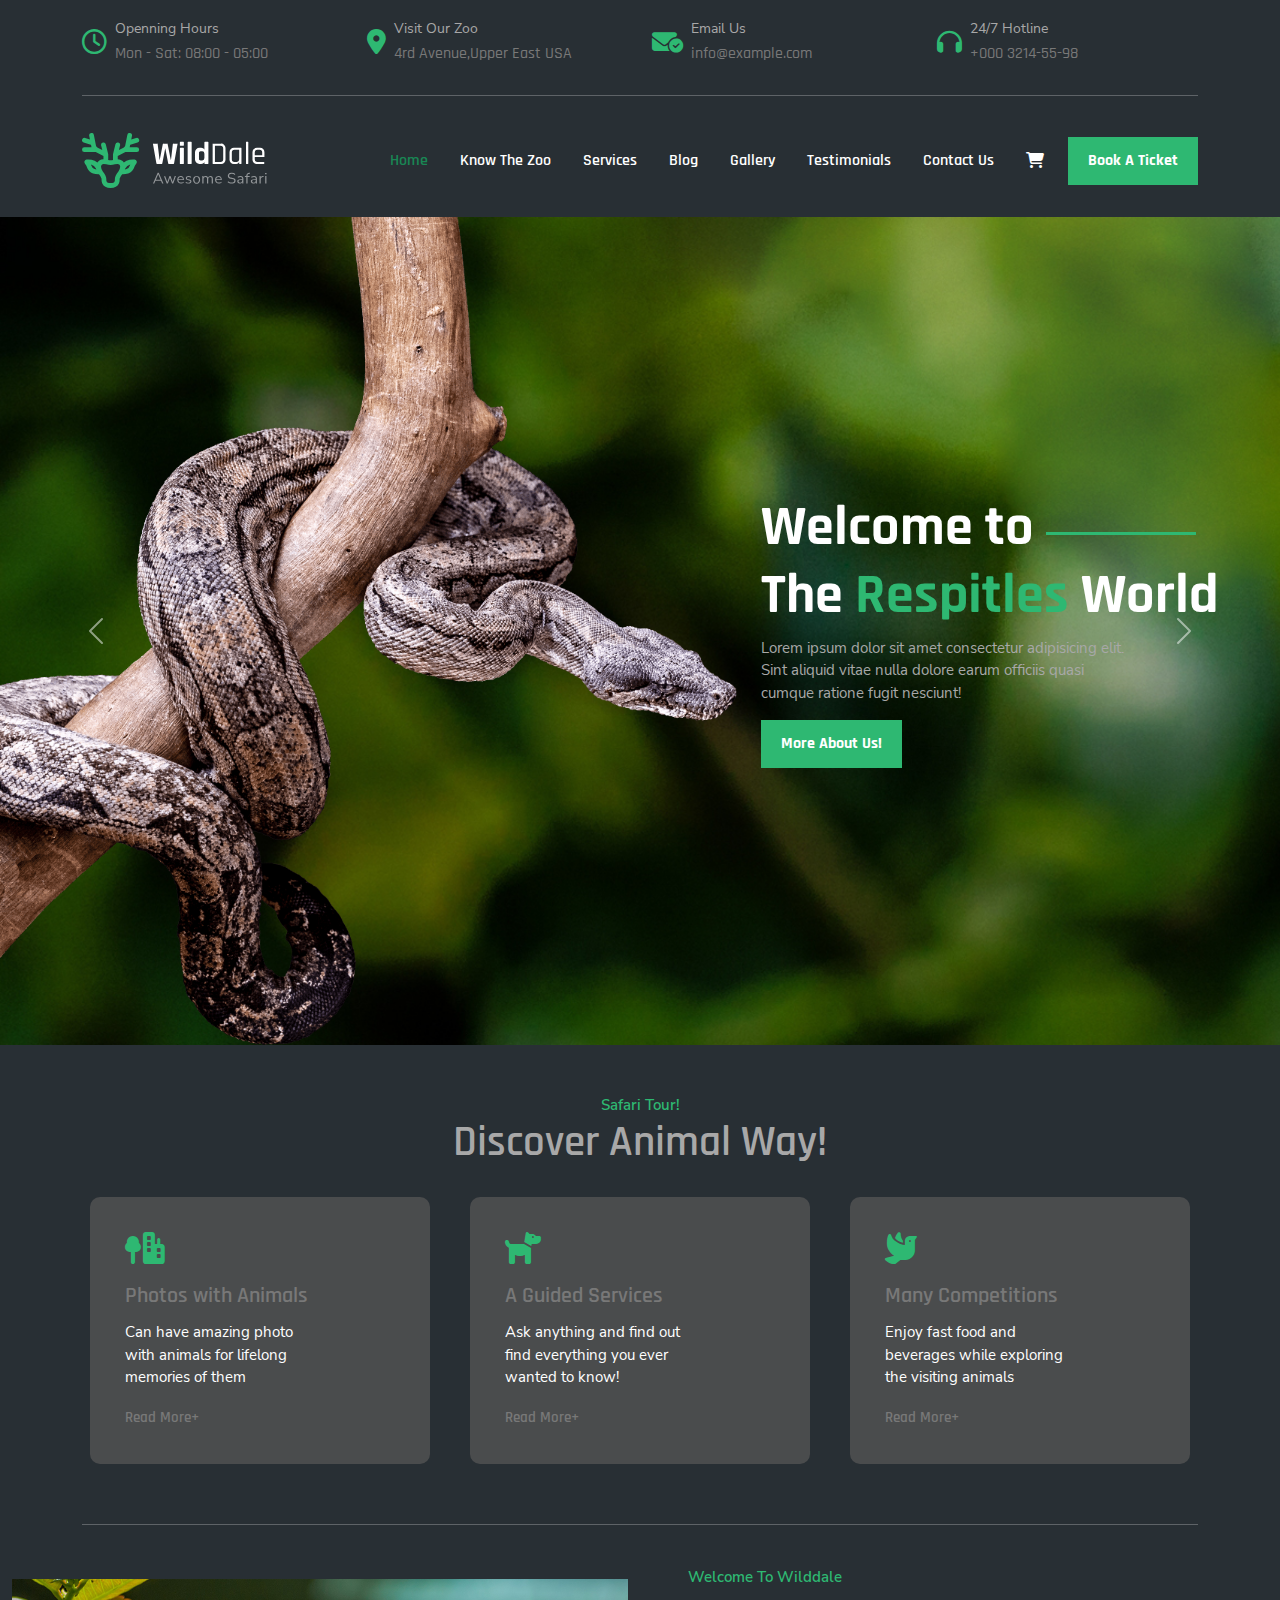
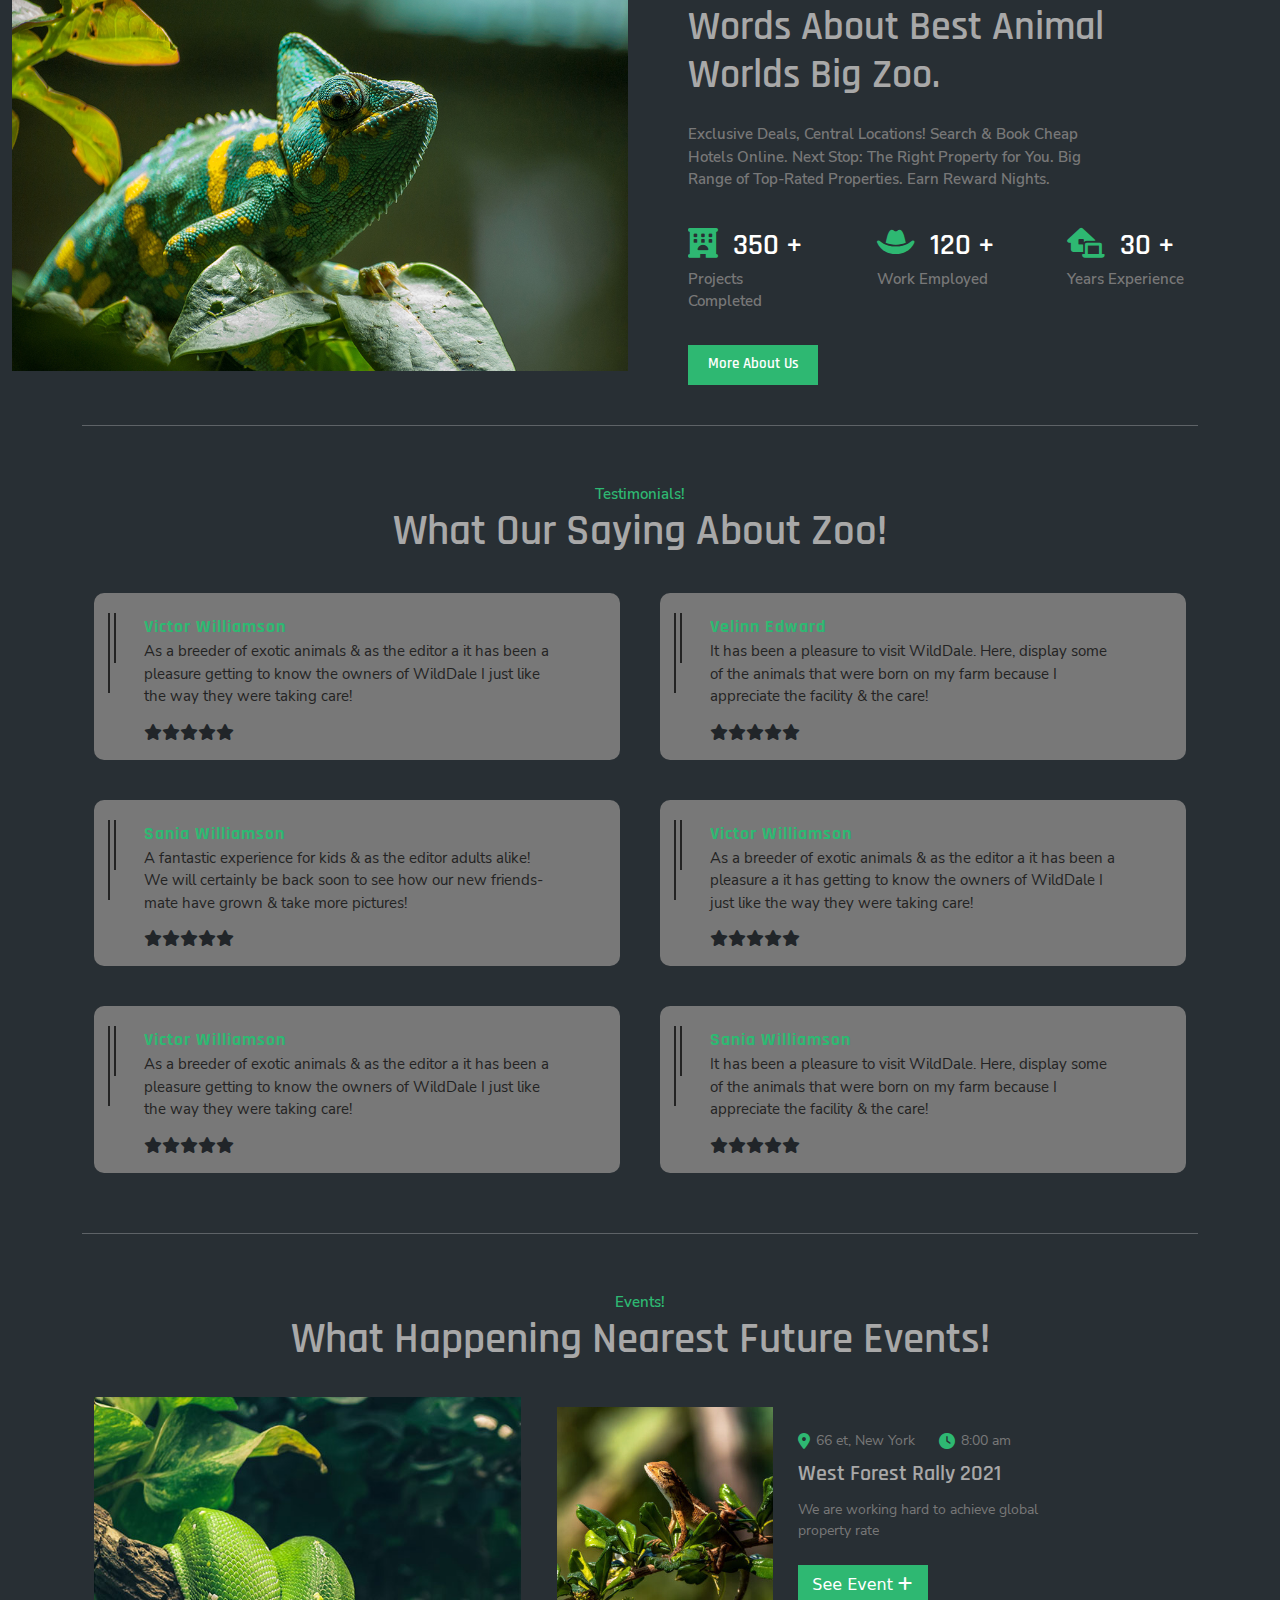
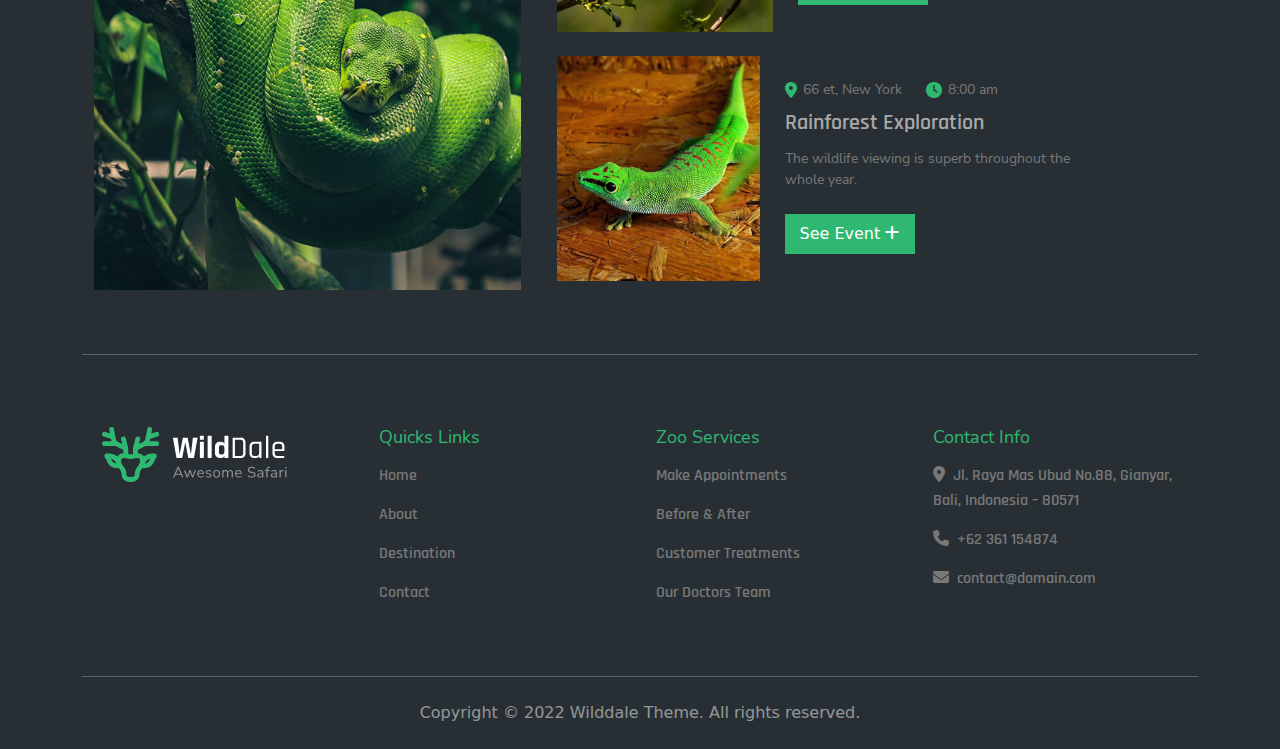
<file: index.html>
<!DOCTYPE html>
<html lang="en">
<head>
  <meta charset="UTF-8">
  <meta http-equiv="X-UA-Compatible" content="IE=edge">
  <meta name="viewport" content="width=device-width, initial-scale=1.0">
  <title>Zoo - Jungle Safari</title>
  <!-- fonts -->
  <link rel="stylesheet" href="css/fonts.css">
  <!-- font awesome -->
  <link rel="stylesheet" href="css/all.min.css">
  <!-- bootstrap -->
  <link rel="stylesheet" href="css/bootstrap.min.css">
  <!-- custom css -->
  <link rel="stylesheet" href="css/style.css">
</head>

<body>
  <!-- header -->
  <section class="header pt-3 d-none d-xl-block">
    <div class="container">
      <div class="row">
        <div class="col-3 d-flex align-items-center">
          <div class="header-icon pe-2">
            <i class="fa-regular fa-clock"></i>
          </div>
          <div class="header-content">
            <span>Openning Hours</span>
            <h5 class="pt-1">Mon - Sat: 08:00 - 05:00</h5>
          </div>
        </div>
        <div class="col-3 d-flex align-items-center">
          <div class="header-icon pe-2">
            <i class="fa-solid fa-location-dot"></i>
          </div>
          <div class="header-content">
            <span>Visit Our Zoo</span>
            <h5 class="pt-1">4rd Avenue,Upper East USA</h5>
          </div>
        </div>
        <div class="col-3 d-flex align-items-center">
          <div class="header-icon pe-2">
            <i class="fa-solid fa-envelope-circle-check"></i>
          </div>
          <div class="header-content">
            <span>Email Us</span>
            <h5 class="pt-1">info@example.com</h5>
          </div>
        </div>
        <div class="col-3 d-flex align-items-center">
          <div class="header-icon pe-2">
            <i class="fa-solid fa-headphones"></i>
          </div>
          <div class="header-content">
            <span>24/7 Hotline</span>
            <h5 class="pt-1">+000 3214-55-98</h5>
          </div>
        </div>
      </div>
    </div>
  </section>

  <!-- horizontal line -->
  <div class="container  pt-2 d-none d-xl-block">
    <hr class="text-white">
  </div>

  <!-- navbar -->
  <nav class="navbar navbar-expand-lg pt-3 pb-4">
    <div class="container">
      <a class="navbar-brand" href="#">
        <img src="img/logo-green-light-wilddale.svg" alt="">
      </a>
      <button class="navbar-toggler" type="button" data-bs-toggle="collapse" data-bs-target="#navbarSupportedContent"
        aria-controls="navbarSupportedContent" aria-expanded="false" aria-label="Toggle navigation">
        <span class="navbar-toggler-icon"><i class="fa-solid fa-bars text-white"></i></span>
      </button>
      <div class="collapse navbar-collapse" id="navbarSupportedContent">
        <ul class="navbar-nav ms-auto mb-2 mb-lg-0">
          <li class="nav-item p-2">
            <a class="nav-link active text-success" aria-current="page" href="index.html">Home</a>
          </li>
          <li class="nav-item p-2">
            <a class="nav-link text-white" aria-current="page" href="about.html">Know The Zoo</a>
          </li>
          <li class="nav-item p-2">
            <a class="nav-link text-white" aria-current="page" href="services.html">Services</a>
          </li>
          <li class="nav-item p-2">
            <a class="nav-link text-white" aria-current="page" href="blog.html">Blog</a>
          </li>
          <li class="nav-item p-2">
            <a class="nav-link text-white" aria-current="page" href="gallery.html">Gallery</a>
          </li>
          <li class="nav-item p-2">
            <a class="nav-link text-white" aria-current="page" href="#">Testimonials</a>
          </li>
          <li class="nav-item p-2">
            <a class="nav-link text-white" aria-current="page" href="#">Contact Us</a>
          </li>
        </ul>
        <a href="#">
          <i class="fa-solid fa-cart-shopping ps-3 pe-4 text-white"></i>
        </a>
        <button class="d-none d-xl-block">Book A Ticket</button>
      </div>
    </div>
  </nav>

  <!-- banner-cursoul -->
  <div id="carouselExampleControls" class="carousel slide" data-bs-ride="carousel">
    <div class="carousel-inner">
      <div class="carousel-item active">
        <div class="banner row  align-items-center">
          <div class="col-7">
            <img src="img/slider-img-02-min.png" class="w-100 d-block" alt="">
          </div>
          <div class="col-5 banner-content">
            <h2>Welcome to <br> The <span>Respitles</span> World</h2>
            <p>Lorem ipsum dolor sit amet consectetur adipisicing elit. Sint aliquid vitae nulla dolore earum officiis
              quasi cumque ratione fugit nesciunt!</p>
            <button>More About Us!</button>
          </div>
        </div>
      </div>
      <div class="carousel-item">
        <div class="banner row  align-items-center">
          <div class="col-7">
            <img src="img/slider-img-02-min.png" class="w-100 d-block" alt="">
          </div>
          <div class="col-5 banner-content">
            <h2>Welcome to <br> The <span>Respitles</span> World</h2>
            <p>Lorem ipsum dolor sit amet consectetur adipisicing elit. Sint aliquid vitae nulla dolore earum officiis
              quasi cumque ratione fugit nesciunt!</p>
            <button>More About Us!</button>
          </div>
        </div>
      </div>
    </div>
    <button class="carousel-control-prev" type="button" data-bs-target="#carouselExampleControls" data-bs-slide="prev">
      <span class="carousel-control-prev-icon" aria-hidden="true"></span>
      <span class="visually-hidden">Previous</span>
    </button>
    <button class="carousel-control-next" type="button" data-bs-target="#carouselExampleControls" data-bs-slide="next">
      <span class="carousel-control-next-icon" aria-hidden="true"></span>
      <span class="visually-hidden">Next</span>
    </button>
  </div>

  <!-- services safari tour -->
  <section>
    <div class="container">
      <div class="title pt-5">
        <span>Safari Tour!</span>
        <h2>Discover Animal Way!</h2>
      </div>
      <div class="row justify-content-center">
        <div class=" services col-12 col-xs-12 col-sm-6 col-md-6 col-lg-4">
          <div>
            <i class="fa-solid fa-tree-city pb-3"></i>
            <span class="d-block">Photos with Animals</span>
            <p class="pt-2">Can have amazing photo with animals for lifelong memories of them</p>
            <a href="#">Read More+</a>
          </div>
        </div>
        <div class=" services col-12 col-xs-12 col-sm-6 col-md-6 col-lg-4">
          <div>
            <i class="fa-solid fa-dog pb-3"></i>
            <span class="d-block">A Guided Services</span>
            <p class="pt-2">Ask anything and find out find everything you ever wanted to know!</p>
            <a href="#">Read More+</a>
          </div>
        </div>
        <div class="col-12 services col-xs-12 col-sm-6 col-md-6 col-lg-4">
          <div>
            <i class="fa-solid fa-dove pb-3"></i>
            <span class="d-block">Many Competitions</span>
            <p class="pt-2">Enjoy fast food and beverages while exploring the visiting animals</p>
            <a href="#">Read More+</a>
          </div>
        </div>
      </div>
    </div>
  </section>

  <!-- horizontal line -->
  <div class="container py-4">
    <hr class="text-white">
  </div>

  <!-- about -->
  <section>
    <div class="container-fluid">
      <div class="row align-items-center">
        <div class="col-12 col-md-4 col-lg-6 about-content">
          <div class="about-img ">
            <img src="img/col-02-1.jpg" alt="" class="w-100">
          </div>
        </div>
        <div class="col-12 col-md-8 col-lg-6 px-5">
          <div class="about-content">
            <span>Welcome To Wilddale</span>
            <h3>Words About Best Animal Worlds Big Zoo.</h3>
            <p>Exclusive Deals, Central Locations! Search & Book Cheap Hotels Online. Next Stop: The Right Property for
              You. Big Range of Top-Rated Properties. Earn Reward Nights.</p>
            <div class="row py-3">
              <div class="col-4 about">
                <div class="heading">
                  <i class="fa-solid fa-hotel"></i>
                  <span>350 +</span>
                </div>
                <p>Projects Completed</p>
              </div>
              <div class="col-4 about">
                <div class="heading">
                  <i class="fa-solid fa-hat-cowboy"></i>
                  <span>120 +</span>
                </div>
                <p>Work Employed</p>
              </div>
              <div class="col-4 about">
                <div class="heading">
                  <i class="fa-solid fa-house-laptop"></i>
                  <span>30 +</span>
                </div>
                <p>Years Experience</p>
              </div>
            </div>
            <button class="button">More About Us</button>
          </div>
        </div>
      </div>
    </div>
  </section>

  <!-- horizontal line -->
  <div class="container py-4">
    <hr class="text-white">
  </div>

  <!-- testimonial -->
  <section>
    <div class="container">
      <div class="title pt-3">
        <span>Testimonials!</span>
        <h2>What Our Saying About Zoo!</h2>
      </div>
      <div class="row pt-4 g-3">
        <div class="col-12 col-md-6 testimonials-about">
          <div class="content">
            <span>Victor Williamson</span>
            <p>As a breeder of exotic animals & as the editor a it has been a pleasure getting to know the owners of
              WildDale I just like the way they were taking care!</p>
            <div class=" d-flex">
              <i class="fa-solid fa-star"></i>
              <i class="fa-solid fa-star"></i>
              <i class="fa-solid fa-star"></i>
              <i class="fa-solid fa-star"></i>
              <i class="fa-solid fa-star"></i>
            </div>
          </div>
        </div>
        <div class="col-12 col-md-6 testimonials-about">
          <div class="content">
            <span>Velinn Edward</span>
            <p>It has been a pleasure to visit WildDale. Here, display some of the animals that were born on my farm because I appreciate the facility & the care!</p>
            <div class=" d-flex">
              <i class="fa-solid fa-star"></i>
              <i class="fa-solid fa-star"></i>
              <i class="fa-solid fa-star"></i>
              <i class="fa-solid fa-star"></i>
              <i class="fa-solid fa-star"></i>
            </div>
          </div>
        </div>
        <div class="col-12 col-md-6 testimonials-about">
          <div class="content">
            <span>Sania Williamson</span>
            <p>A fantastic experience for kids & as the editor adults alike! We will certainly be back soon to see how our new friends-mate have grown & take more pictures!</p>
            <div class=" d-flex">
              <i class="fa-solid fa-star"></i>
              <i class="fa-solid fa-star"></i>
              <i class="fa-solid fa-star"></i>
              <i class="fa-solid fa-star"></i>
              <i class="fa-solid fa-star"></i>
            </div>
          </div>
        </div>
        <div class="col-12 col-md-6 testimonials-about">
          <div class="content">
            <span>Victor Williamson</span>
            <p>As a breeder of exotic animals & as the editor a it has been a pleasure a it has getting to know the owners of
              WildDale I just like the way they were taking care!</p>
            <div class=" d-flex">
              <i class="fa-solid fa-star"></i>
              <i class="fa-solid fa-star"></i>
              <i class="fa-solid fa-star"></i>
              <i class="fa-solid fa-star"></i>
              <i class="fa-solid fa-star"></i>
            </div>
          </div>
        </div>
        <div class="col-12 col-md-6 testimonials-about">
          <div class="content">
            <span>Victor Williamson</span>
            <p>As a breeder of exotic animals & as the editor a it has been a pleasure getting to know the owners of
              WildDale I just like the way they were taking care!</p>
            <div class=" d-flex">
              <i class="fa-solid fa-star"></i>
              <i class="fa-solid fa-star"></i>
              <i class="fa-solid fa-star"></i>
              <i class="fa-solid fa-star"></i>
              <i class="fa-solid fa-star"></i>
            </div>
          </div>
        </div>
        <div class="col-12 col-md-6 testimonials-about">
          <div class="content">
            <span>Sania Williamson</span>
            <p>It has been a pleasure to visit WildDale. Here, display some of the animals that were born on my farm because I appreciate the facility & the care!</p>
            <div class=" d-flex">
              <i class="fa-solid fa-star"></i>
              <i class="fa-solid fa-star"></i>
              <i class="fa-solid fa-star"></i>
              <i class="fa-solid fa-star"></i>
              <i class="fa-solid fa-star"></i>
            </div>
          </div>
        </div>
      </div>
    </div>
  </section>

    <!-- horizontal line -->
    <div class="container py-4">
      <hr class="text-white">
    </div>

    <!-- events -->
    <section>
      <div class="container">
        <div class="title pt-3">
          <span>Events!</span>
          <h2>What Happening Nearest Future Events!</h2>
        </div>
        <div class="row align-items-center">
          <div class="col-5 p-4 d-none d-lg-block">
            <div class="events-img">
              <img src="img/col-02.jpg" alt="" class="w-100">
            </div>
          </div>
          <div class="col-12 col-lg-6">
            <div class="col-12 events d-flex align-items-center">
              <div class="events-img">
                <img src="img/9-400x360.jpg" alt="" width="250px">
              </div>
              <div class="content">
                <div class="heading d-flex">
                  <div class="left d-flex">
                    <i class="fa-solid fa-location-dot"></i>
                    <h4>66 et, New York</h4>
                  </div>
                  <div class="right px-4 d-flex">
                    <i class="fa-solid fa-clock"></i>
                    <h4>8:00 am</h4>
                  </div>
                </div>
                <span>West Forest Rally 2021</span>
                <p class="py-2">We are working hard to achieve global property rate</p>
                <button class="button">See Event <i class="fa-solid fa-plus"></i></button>
              </div>
            </div>
            <div class="col-12 mt-4 events d-flex align-items-center">
              <div class="events-img">
                <img src="img/15-400x360.jpg" alt="" width="250px">
              </div>
              <div class="content">
                <div class="heading d-flex">
                  <div class="left d-flex">
                    <i class="fa-solid fa-location-dot"></i>
                    <h4>66 et, New York</h4>
                  </div>
                  <div class="right px-4 d-flex">
                    <i class="fa-solid fa-clock"></i>
                    <h4>8:00 am</h4>
                  </div>
                </div>
                <span>Rainforest Exploration</span>
                <p class="py-2">The wildlife viewing is superb throughout the whole year.</p>
                <button class="button">See Event <i class="fa-solid fa-plus"></i></button>
              </div>
            </div>
          </div>
        </div>
      </div>
    </section>

   <!-- horizontal line -->
   <div class="container py-4">
    <hr class="text-white">
  </div>

  <!-- footer -->
  <footer>
    <div class="container">
      <div class="row p-3">
        <div class="col-12 col-sm-6 col-lg-3 p-3">
          <img src="img/logo-green-light-wilddale.svg" alt="">
        </div>
        <div class="col-12 col-sm-6 col-lg-3 p-3">
          <h2>Quicks Links</h2>
          <ul>
            <li>
              <a href="#">Home</a>
            </li>
            <li>
              <a href="#">About</a>
            </li>
            <li>
              <a href="#">Destination</a>
            </li>
            <li>
              <a href="#">Contact</a>
            </li>
          </ul>
        </div>
        <div class="col-12 col-sm-6 col-lg-3 p-3">
          <h2>Zoo Services</h2>
          <ul>
            <li>
              <a href="#">Make Appointments</a>
            </li>
            <li>
              <a href="#">Before & After</a>
            </li>
            <li>
              <a href="#">Customer Treatments</a>
            </li>
            <li>
              <a href="#">Our Doctors Team</a>
            </li>
          </ul>
        </div>
        <div class="col-12 col-sm-6 col-lg-3 p-3">
          <h2>Contact Info</h2>
          <ul>
            <li>
              <a href="#"><i class="fa-solid fa-location-dot pe-2"></i>Jl. Raya Mas Ubud No.88, Gianyar, Bali, Indonesia – 80571</a>
            </li>
            <li>
              <a href="#"><i class="fa-solid fa-phone pe-2"></i>+62 361 154874</a>
            </li>
            <li>
              <a href="#"><i class="fa-solid fa-envelope pe-2"></i>contact@domain.com</a>
            </li>
          </ul>
        </div>
      </div>
    </div>
  </footer>

   <!-- horizontal line -->
   <div class="container">
    <hr class="text-white">
  </div>

<div class="last text-white-50 text-center pt-2 pb-4">
  Copyright © 2022 Wilddale Theme. All rights reserved.
</div>

  <!-- <script src="js/bootstrap.min.js"></script> -->
  <script src="js/bootstrap.bundle.min.js"></script>
  <!-- <script src="js/popper.min.js"></script> -->
</body>

</html>
</file>
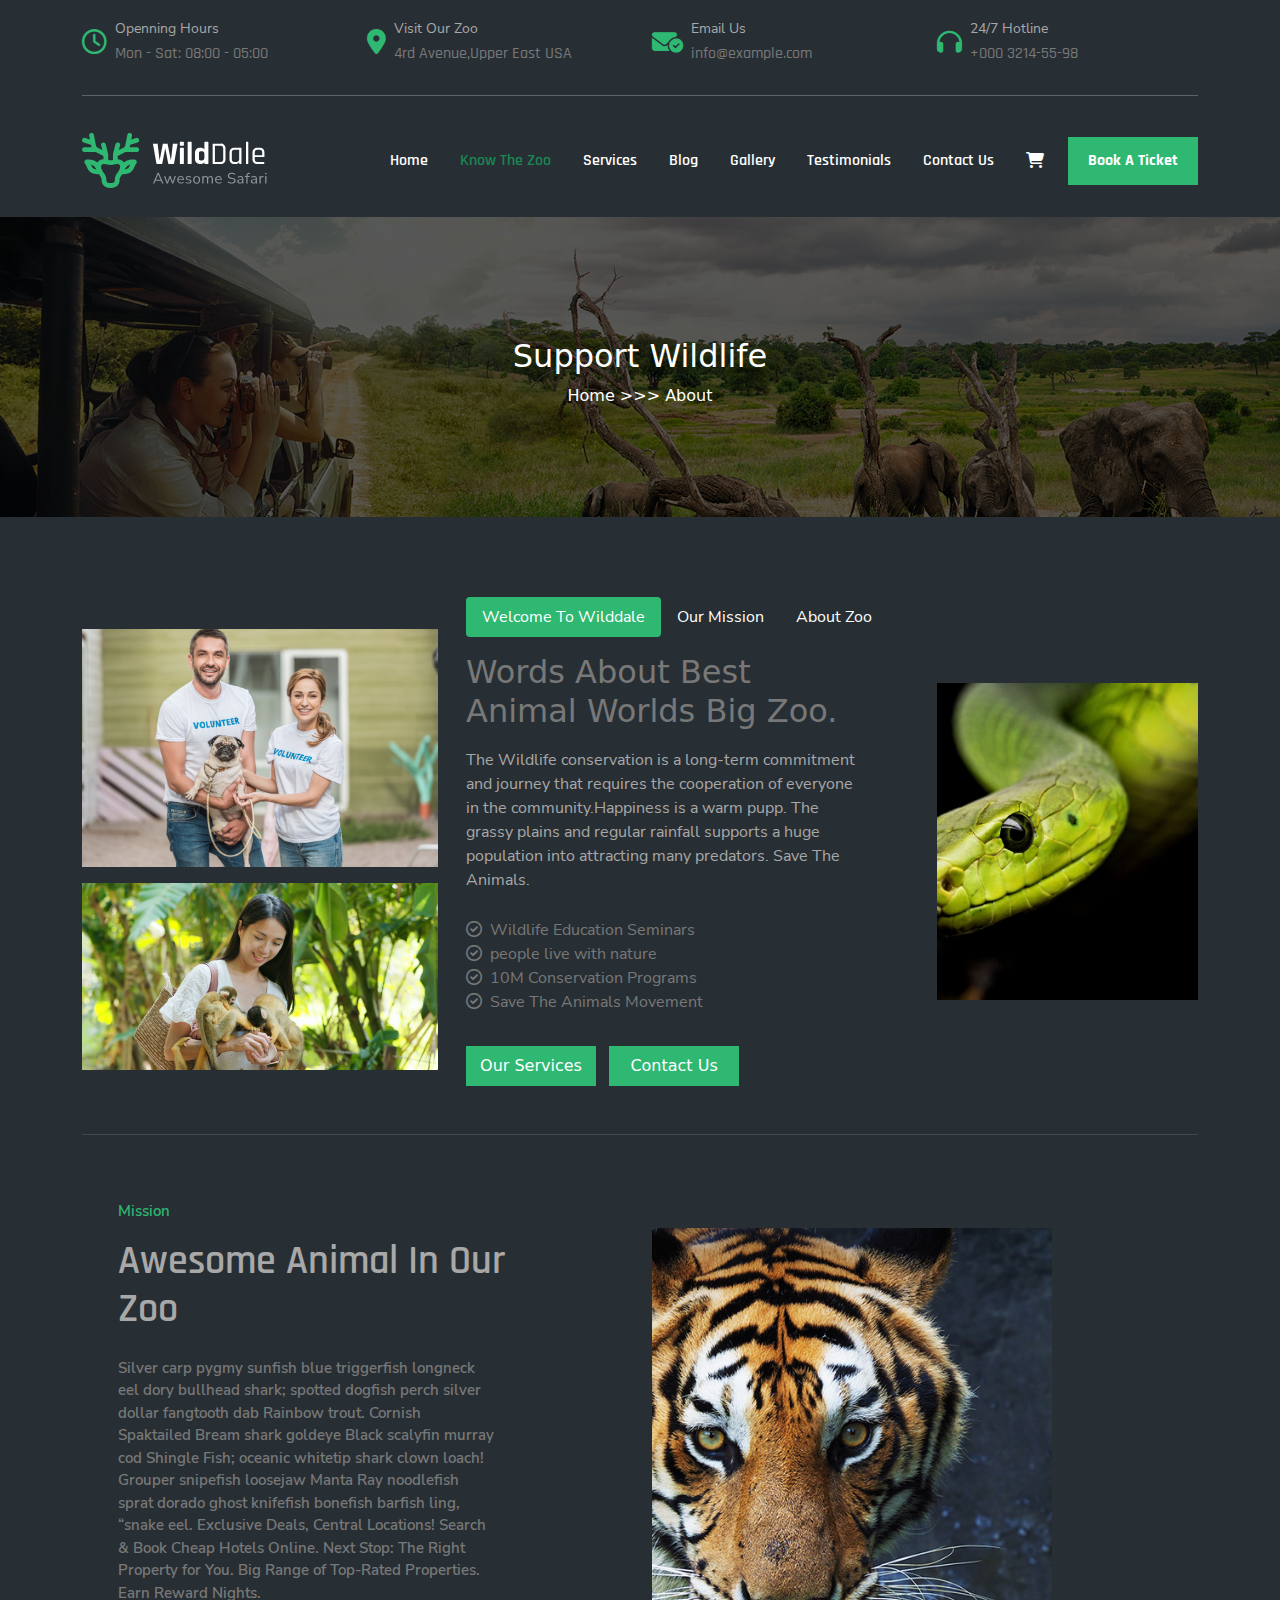
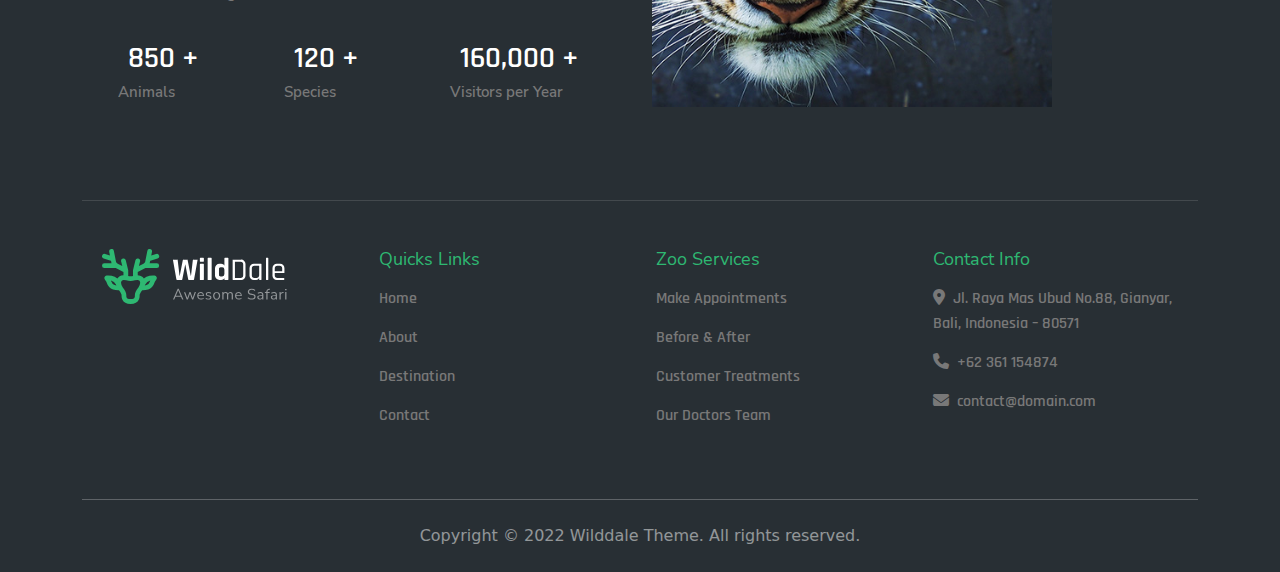
<file: about.html>
<!DOCTYPE html>
<html lang="en">

<head>
  <meta charset="UTF-8">
  <meta http-equiv="X-UA-Compatible" content="IE=edge">
  <meta name="viewport" content="width=device-width, initial-scale=1.0">
  <title>Zoo - Jungle Safari</title>
  <!-- fonts -->
  <link rel="stylesheet" href="css/fonts.css">
  <!-- font awesome -->
  <link rel="stylesheet" href="css/all.min.css">
  <!-- bootstrap -->
  <link rel="stylesheet" href="css/bootstrap.min.css">
  <!-- custom css -->
  <link rel="stylesheet" href="css/style.css">
</head>

<body>
  <!-- header -->
  <section class="header pt-3 d-none d-xl-block">
    <div class="container">
      <div class="row">
        <div class="col-3 d-flex align-items-center">
          <div class="header-icon pe-2">
            <i class="fa-regular fa-clock"></i>
          </div>
          <div class="header-content">
            <span>Openning Hours</span>
            <h5 class="pt-1">Mon - Sat: 08:00 - 05:00</h5>
          </div>
        </div>
        <div class="col-3 d-flex align-items-center">
          <div class="header-icon pe-2">
            <i class="fa-solid fa-location-dot"></i>
          </div>
          <div class="header-content">
            <span>Visit Our Zoo</span>
            <h5 class="pt-1">4rd Avenue,Upper East USA</h5>
          </div>
        </div>
        <div class="col-3 d-flex align-items-center">
          <div class="header-icon pe-2">
            <i class="fa-solid fa-envelope-circle-check"></i>
          </div>
          <div class="header-content">
            <span>Email Us</span>
            <h5 class="pt-1">info@example.com</h5>
          </div>
        </div>
        <div class="col-3 d-flex align-items-center">
          <div class="header-icon pe-2">
            <i class="fa-solid fa-headphones"></i>
          </div>
          <div class="header-content">
            <span>24/7 Hotline</span>
            <h5 class="pt-1">+000 3214-55-98</h5>
          </div>
        </div>
      </div>
    </div>
  </section>

  <!-- horizontal line -->
  <div class="container  pt-2 d-none d-xl-block">
    <hr class="text-white">
  </div>

  <!-- navbar -->
  <nav class="navbar navbar-expand-lg pt-3 pb-4">
    <div class="container">
      <a class="navbar-brand" href="#">
        <img src="img/logo-green-light-wilddale.svg" alt="">
      </a>
      <button class="navbar-toggler" type="button" data-bs-toggle="collapse" data-bs-target="#navbarSupportedContent"
        aria-controls="navbarSupportedContent" aria-expanded="false" aria-label="Toggle navigation">
        <span class="navbar-toggler-icon"><i class="fa-solid fa-bars text-white"></i></span>
      </button>
      <div class="collapse navbar-collapse" id="navbarSupportedContent">
        <ul class="navbar-nav ms-auto mb-2 mb-lg-0">
          <li class="nav-item p-2">
            <a class="nav-link text-white" aria-current="page" href="index.html">Home</a>
          </li>
          <li class="nav-item p-2">
            <a class="nav-link active text-success" aria-current="page" href="about.html">Know The Zoo</a>
          </li>
          <li class="nav-item p-2">
            <a class="nav-link text-white" aria-current="page" href="services.html">Services</a>
          </li>
          <li class="nav-item p-2">
            <a class="nav-link text-white" aria-current="page" href="blog.html">Blog</a>
          </li>
          <li class="nav-item p-2">
            <a class="nav-link text-white" aria-current="page" href="gallery.html">Gallery</a>
          </li>
          <li class="nav-item p-2">
            <a class="nav-link text-white" aria-current="page" href="#">Testimonials</a>
          </li>
          <li class="nav-item p-2">
            <a class="nav-link text-white" aria-current="page" href="#">Contact Us</a>
          </li>
        </ul>
        <a href="#">
          <i class="fa-solid fa-cart-shopping ps-3 pe-4 text-white"></i>
        </a>
        <button class="d-none d-xl-block">Book A Ticket</button>
      </div>
    </div>
  </nav>

  <section class="about-page">
    <div class="banner">
      <div class="banner-overlay">
        <div class="banner-title text-center">
          <h2 class="text-white">Support Wildlife</h2>
          <span class="text-white">Home >>> About</span>
        </div>
      </div>
    </div>
  </section>


  <section>
    <div class="container">
      <div class="row align-items-center pt-5">
        <div class="col-12 col-md-6 col-xl-4">
          <div class="about-content my-3">
            <img src="img/two-volunteers-of-animals-shelter-holding-pug-dog-and-looking-at-camera.jpg" alt="" class="w-100">
          </div>
          <div class="about-content">
            <img src="img/woman-feed-squirrel-monkey-in-zoo-park-e1615518670428.jpg" alt="" class="w-100">
          </div>
        </div>
        <div class="col-12 col-md-6 col-xl-5 my-3 p-3">
          <ul class="nav nav-pills mb-3" id="pills-tab" role="tablist">
            <li class="nav-item" role="presentation">
              <button class="nav-link active" id="pills-home-tab" data-bs-toggle="pill" data-bs-target="#pills-home"
                type="button" role="tab" aria-controls="pills-home" aria-selected="true">Welcome To Wilddale</button>
            </li>
            <li class="nav-item" role="presentation">
              <button class="nav-link" id="pills-profile-tab" data-bs-toggle="pill" data-bs-target="#pills-profile"
                type="button" role="tab" aria-controls="pills-profile" aria-selected="false">Our Mission</button>
            </li>
            <li class="nav-item" role="presentation">
              <button class="nav-link" id="pills-contact-tab" data-bs-toggle="pill" data-bs-target="#pills-contact"
                type="button" role="tab" aria-controls="pills-contact" aria-selected="false">About Zoo</button>
            </li>
          </ul>
          <div class="tab-content" id="pills-tabContent">
            <div class="tab-pane fade show active" id="pills-home" role="tabpanel" aria-labelledby="pills-home-tab">
              <h2>Words About Best Animal Worlds Big Zoo.</h2>
              <p>The Wildlife conservation is a long-term commitment and journey that requires the cooperation of everyone in
                the community.Happiness is a warm pupp. The grassy plains and regular rainfall supports a huge population into
                attracting many predators. Save The Animals.</p>
                <ul class="pb-3">
                  <li><i class="fa-regular fa-circle-check pe-2"></i>Wildlife Education Seminars</li>
                  <li><i class="fa-regular fa-circle-check pe-2"></i>people live with nature</li>
                  <li><i class="fa-regular fa-circle-check pe-2"></i>10M Conservation Programs</li>
                  <li><i class="fa-regular fa-circle-check pe-2"></i>Save The Animals Movement</li>
                </ul>
                <button class="button me-2">Our Services</button>
                <button class="button">Contact Us</button>
            </div>
            <div class="tab-pane fade" id="pills-profile" role="tabpanel" aria-labelledby="pills-profile-tab">
              <h2>Words About Best Animal Worlds Big Zoo.</h2>
              <p>The Wildlife conservation is a long-term commitment and journey that requires the cooperation of everyone in
                the community.Happiness is a warm pupp. The grassy plains and regular rainfall supports a huge population into
                attracting many predators. Save The Animals. </p>
                <ul class="pb-3">
                  <li><i class="fa-regular fa-circle-check pe-2"></i>Wildlife Education Seminars</li>
                  <li><i class="fa-regular fa-circle-check pe-2"></i>people live with nature</li>
                  <li><i class="fa-regular fa-circle-check pe-2"></i>10M Conservation Programs</li>
                  <li><i class="fa-regular fa-circle-check pe-2"></i>Save The Animals Movement</li>
                </ul>
                <button class="button">Read More +</button>
            </div>
            <div class="tab-pane fade" id="pills-contact" role="tabpanel" aria-labelledby="pills-contact-tab">
              <h2>Words About Best Animal Worlds Big Zoo.</h2>
              <p>The Wildlife conservation is a long-term commitment and journey that requires the cooperation of everyone in
                the community.Happiness is a warm pupp. The grassy plains and regular rainfall supports a huge population into
                attracting many predators. Save The Animals.</p>
                <ul class="pb-3">
                  <li><i class="fa-regular fa-circle-check pe-2"></i>Wildlife Education Seminars</li>
                  <li><i class="fa-regular fa-circle-check pe-2"></i>people live with nature</li>
                  <li><i class="fa-regular fa-circle-check pe-2"></i>10M Conservation Programs</li>
                  <li><i class="fa-regular fa-circle-check pe-2"></i>Save The Animals Movement</li>
                </ul>
                <button class="button me-2">Our Services</button>
                <button class="button">Contact Us</button>
            </div>
          </div>
        </div>
        <div class="d-none col-xl-3 d-xl-block about-content">
          <img src="img/5-580x705 (1).jpg" alt="" class="w-100">
        </div>
      </div>
    </div>
  </section>



  <!-- horizontal line -->
  <div class="container">
    <hr class="text-white-50">
  </div>

  <section class="pt-5">
    <div class="container">
      <div class="row align-items-center justify-content-center">
        <div class="col-12 col-lg-6 px-5">
          <div class="about-content">
            <span>Mission</span>
            <h3>Awesome Animal In Our Zoo</h3>
            <p>Silver carp pygmy sunfish blue triggerfish longneck eel dory bullhead shark; spotted dogfish perch silver
              dollar fangtooth dab Rainbow trout. Cornish Spaktailed Bream shark goldeye Black scalyfin murray cod
              Shingle Fish; oceanic whitetip shark clown loach! Grouper snipefish loosejaw Manta Ray noodlefish sprat
              dorado ghost knifefish bonefish barfish ling, “snake eel. Exclusive Deals, Central Locations! Search &
              Book Cheap Hotels Online. Next Stop: The Right Property for
              You. Big Range of Top-Rated Properties. Earn Reward Nights.</p>
            <div class="row py-3">
              <div class="col-4 about">
                <div class="heading">
                  <span>850 +</span>
                </div>
                <p>Animals</p>
              </div>
              <div class="col-4 about">
                <div class="heading">
                  <span>120 +</span>
                </div>
                <p>Species</p>
              </div>
              <div class="col-4 about">
                <div class="heading">
                  <span>160,000 +</span>
                </div>
                <p>Visitors per Year</p>
              </div>
            </div>
          </div>
        </div>
        <div class="col-12 col-lg-6 about-content">
          <img src="img/img-box.jpg" alt=""  width="400px">
        </div>
      </div>
    </div>
  </section>

  <!-- horizontal line -->
  <div class="container pt-5">
    <hr class="text-white-50">
  </div>

  <!-- footer -->
  <footer>
    <div class="container">
      <div class="row p-3">
        <div class="col-12 col-sm-6 col-lg-3 p-3">
          <img src="img/logo-green-light-wilddale.svg" alt="">
        </div>
        <div class="col-12 col-sm-6 col-lg-3 p-3">
          <h2>Quicks Links</h2>
          <ul>
            <li>
              <a href="#">Home</a>
            </li>
            <li>
              <a href="#">About</a>
            </li>
            <li>
              <a href="#">Destination</a>
            </li>
            <li>
              <a href="#">Contact</a>
            </li>
          </ul>
        </div>
        <div class="col-12 col-sm-6 col-lg-3 p-3">
          <h2>Zoo Services</h2>
          <ul>
            <li>
              <a href="#">Make Appointments</a>
            </li>
            <li>
              <a href="#">Before & After</a>
            </li>
            <li>
              <a href="#">Customer Treatments</a>
            </li>
            <li>
              <a href="#">Our Doctors Team</a>
            </li>
          </ul>
        </div>
        <div class="col-12 col-sm-6 col-lg-3 p-3">
          <h2>Contact Info</h2>
          <ul>
            <li>
              <a href="#"><i class="fa-solid fa-location-dot pe-2"></i>Jl. Raya Mas Ubud No.88, Gianyar, Bali, Indonesia – 80571</a>
            </li>
            <li>
              <a href="#"><i class="fa-solid fa-phone pe-2"></i>+62 361 154874</a>
            </li>
            <li>
              <a href="#"><i class="fa-solid fa-envelope pe-2"></i>contact@domain.com</a>
            </li>
          </ul>
        </div>
      </div>
    </div>
  </footer>

  <!-- horizontal line -->
  <div class="container">
    <hr class="text-white">
  </div>

  <div class="last text-white-50 text-center pt-2 pb-4">
    Copyright © 2022 Wilddale Theme. All rights reserved.
  </div>

  <!-- <script src="js/bootstrap.min.js"></script> -->
  <script src="js/bootstrap.bundle.min.js"></script>
  <!-- <script src="js/popper.min.js"></script> -->
</body>

</html>
</file>
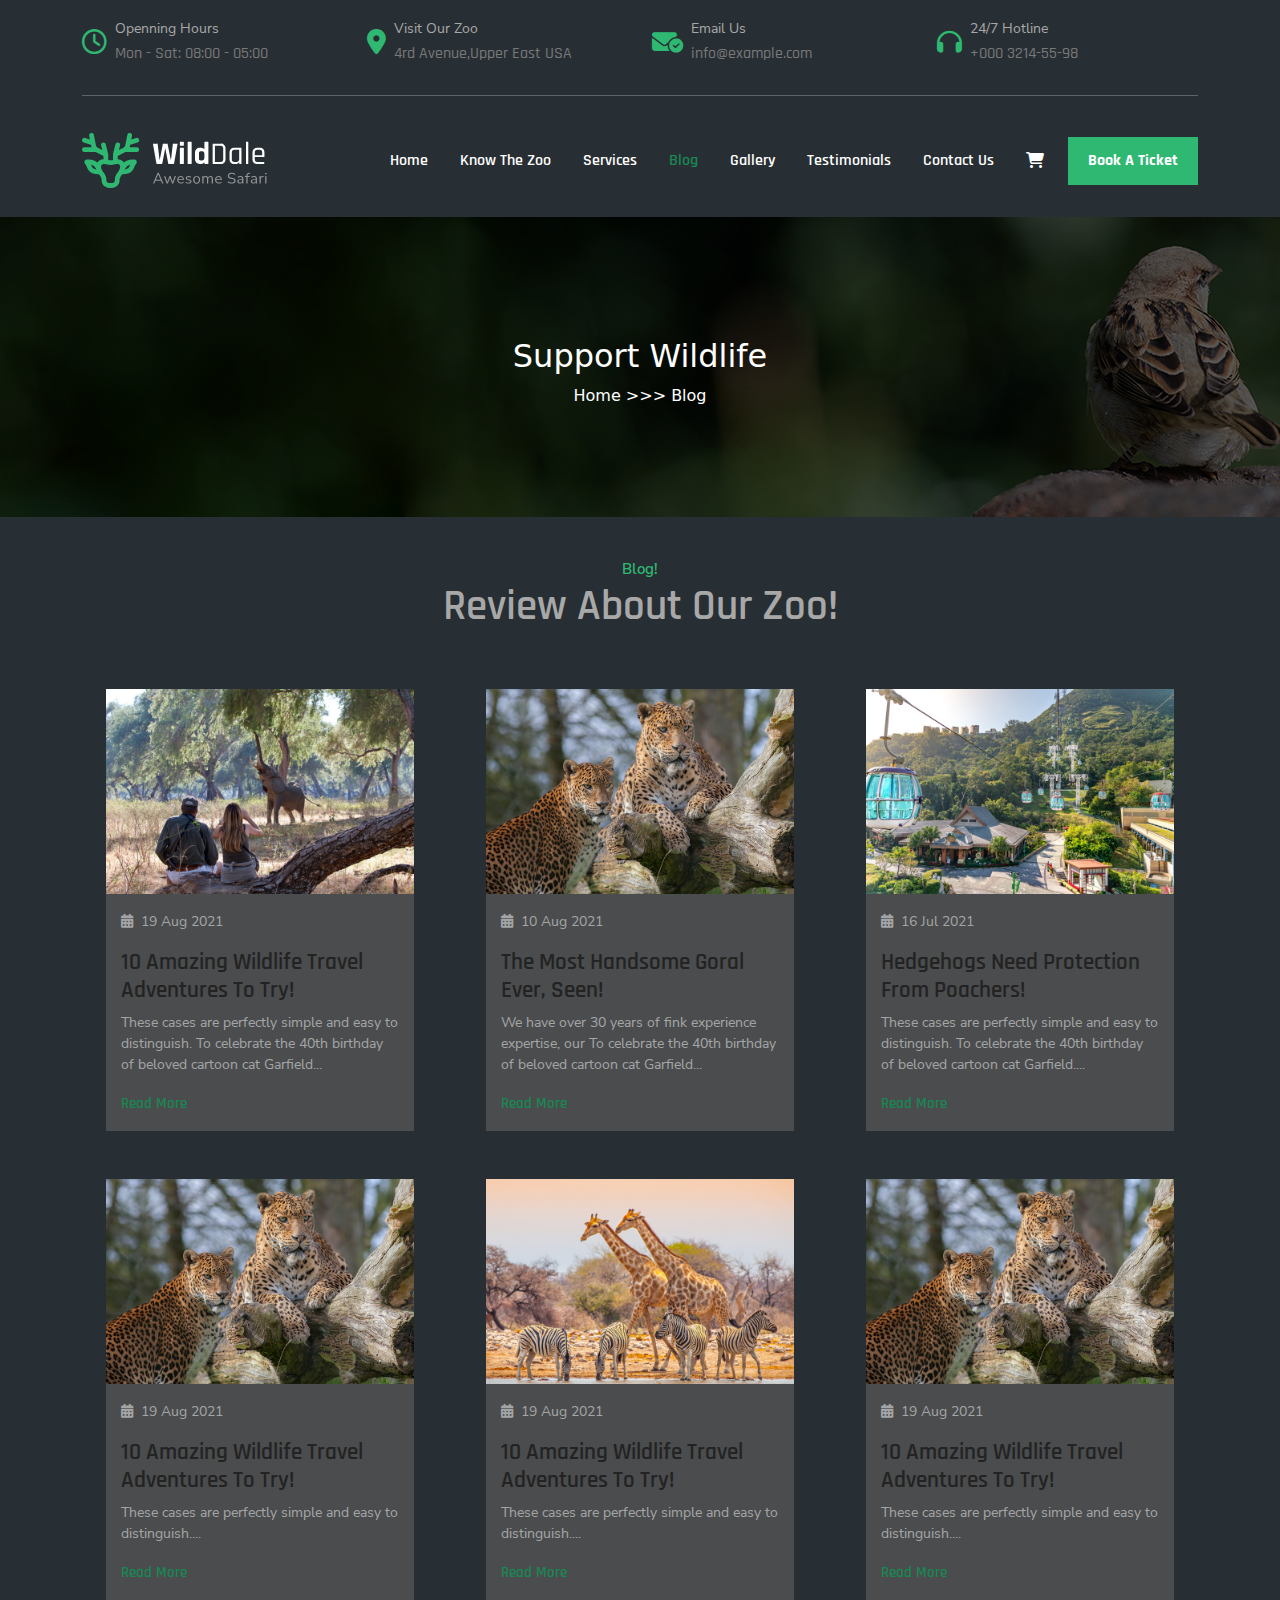
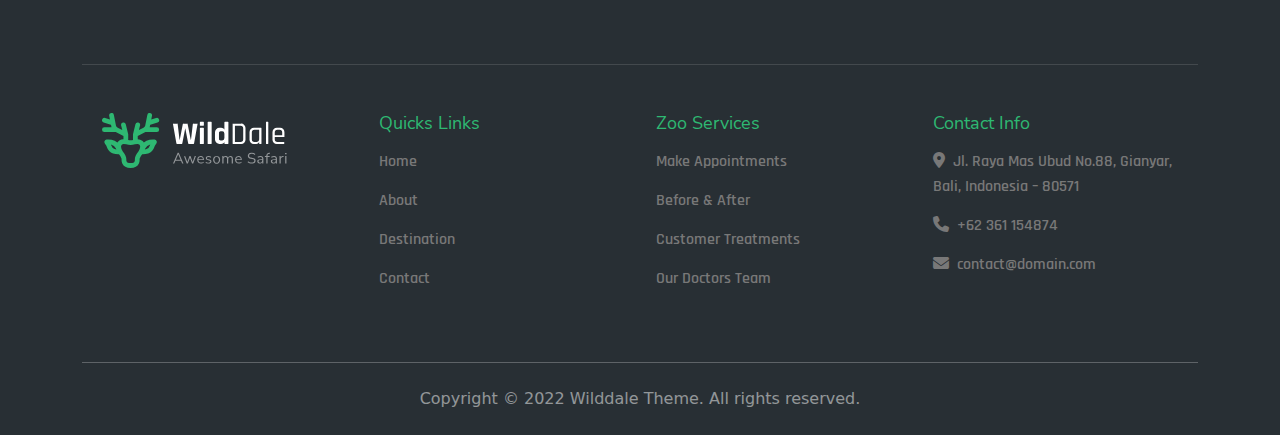
<file: blog.html>
<!DOCTYPE html>
<html lang="en">

<head>
  <meta charset="UTF-8">
  <meta http-equiv="X-UA-Compatible" content="IE=edge">
  <meta name="viewport" content="width=device-width, initial-scale=1.0">
  <title>Zoo - Jungle Safari</title>
  <!-- fonts -->
  <link rel="stylesheet" href="css/fonts.css">
  <!-- font awesome -->
  <link rel="stylesheet" href="css/all.min.css">
  <!-- bootstrap -->
  <link rel="stylesheet" href="css/bootstrap.min.css">
  <!-- custom css -->
  <link rel="stylesheet" href="css/style.css">
</head>

<body>
  <!-- header -->
  <section class="header pt-3 d-none d-xl-block">
    <div class="container">
      <div class="row">
        <div class="col-3 d-flex align-items-center">
          <div class="header-icon pe-2">
            <i class="fa-regular fa-clock"></i>
          </div>
          <div class="header-content">
            <span>Openning Hours</span>
            <h5 class="pt-1">Mon - Sat: 08:00 - 05:00</h5>
          </div>
        </div>
        <div class="col-3 d-flex align-items-center">
          <div class="header-icon pe-2">
            <i class="fa-solid fa-location-dot"></i>
          </div>
          <div class="header-content">
            <span>Visit Our Zoo</span>
            <h5 class="pt-1">4rd Avenue,Upper East USA</h5>
          </div>
        </div>
        <div class="col-3 d-flex align-items-center">
          <div class="header-icon pe-2">
            <i class="fa-solid fa-envelope-circle-check"></i>
          </div>
          <div class="header-content">
            <span>Email Us</span>
            <h5 class="pt-1">info@example.com</h5>
          </div>
        </div>
        <div class="col-3 d-flex align-items-center">
          <div class="header-icon pe-2">
            <i class="fa-solid fa-headphones"></i>
          </div>
          <div class="header-content">
            <span>24/7 Hotline</span>
            <h5 class="pt-1">+000 3214-55-98</h5>
          </div>
        </div>
      </div>
    </div>
  </section>

  <!-- horizontal line -->
  <div class="container  pt-2 d-none d-xl-block">
    <hr class="text-white">
  </div>

  <!-- navbar -->
  <nav class="navbar navbar-expand-lg pt-3 pb-4">
    <div class="container">
      <a class="navbar-brand" href="#">
        <img src="img/logo-green-light-wilddale.svg" alt="">
      </a>
      <button class="navbar-toggler" type="button" data-bs-toggle="collapse" data-bs-target="#navbarSupportedContent"
        aria-controls="navbarSupportedContent" aria-expanded="false" aria-label="Toggle navigation">
        <span class="navbar-toggler-icon"><i class="fa-solid fa-bars text-white"></i></span>
      </button>
      <div class="collapse navbar-collapse" id="navbarSupportedContent">
        <ul class="navbar-nav ms-auto mb-2 mb-lg-0">
          <li class="nav-item p-2">
            <a class="nav-link text-white" aria-current="page" href="index.html">Home</a>
          </li>
          <li class="nav-item p-2">
            <a class="nav-link text-white" aria-current="page" href="about.html">Know The Zoo</a>
          </li>
          <li class="nav-item p-2">
            <a class="nav-link text-white" aria-current="page" href="services.html">Services</a>
          </li>
          <li class="nav-item p-2">
            <a class="nav-link active text-success" aria-current="page" href="blog.html">Blog</a>
          </li>
          <li class="nav-item p-2">
            <a class="nav-link text-white" aria-current="page" href="gallery.html">Gallery</a>
          </li>
          <li class="nav-item p-2">
            <a class="nav-link text-white" aria-current="page" href="#">Testimonials</a>
          </li>
          <li class="nav-item p-2">
            <a class="nav-link text-white" aria-current="page" href="#">Contact Us</a>
          </li>
        </ul>
        <a href="#">
          <i class="fa-solid fa-cart-shopping ps-3 pe-4 text-white"></i>
        </a>
        <button class="d-none d-xl-block">Book A Ticket</button>
      </div>
    </div>
  </nav>

  <section class="blog-page">
    <div class="banner">
      <div class="banner-overlay">
        <div class="banner-title text-center">
          <h2 class="text-white">Support Wildlife</h2>
          <span class="text-white">Home >>> Blog</span>
        </div>
      </div>
    </div>
  </section>

<section class="py-4">
    <div class="container">
        <div class="title pt-3">
            <span>Blog!</span>
            <h2>Review About Our Zoo!</h2>
          </div>
        <div class="row pt-4">
            <div class="col-12 col-md-6 col-xl-4">
                <div class="animal-blog p-4 overflow-hidden">
                    <div class="animal-img">
                      <img src="img/post-10-768x512.jpg" alt="" class="w-100 d-block">
                    </div>
                    <div class="content">
                        <span class="text-white-50"><i class="fa-solid fa-calendar-days pe-2"></i>19 Aug 2021</span>
                        <h5 class="pt-3">10 Amazing Wildlife Travel Adventures To Try!</h5>
                        <p class="text-white-50">These cases are perfectly simple and easy to distinguish. To celebrate the 40th birthday of beloved cartoon cat Garfield...</p>
                        <a href="#" class="text-success">Read More</a>
                    </div>
                </div>
            </div>
            <div class="col-12 col-md-6 col-xl-4">
                <div class="animal-blog p-4">
                    <div class="animal-img">
                      <img src="img/b4-768x512.jpg" alt="" class="w-100">
                    </div>
                    <div class="content">
                        <span class="text-white-50"><i class="fa-solid fa-calendar-days  pe-2"></i>10 Aug 2021</span>
                        <h5 class="pt-3">The Most Handsome Goral Ever, Seen!</h5>
                        <p class="text-white-50">We have over 30 years of fink experience expertise, our To celebrate the 40th birthday of beloved cartoon cat Garfield...</p>
                        <a href="#" class="text-success">Read More</a>
                    </div>
                </div>
            </div>
            <div class="col-12 col-md-6 col-xl-4">
                <div class="animal-blog p-4">
                   <div class="animal-img">
                    <img src="img/post-04-768x512.jpg" alt="" class="w-100">
                   </div>
                    <div class="content">
                        <span class="text-white-50"><i class="fa-solid fa-calendar-days  pe-2"></i>16 Jul 2021 </span>
                        <h5 class="pt-3">Hedgehogs Need Protection From Poachers!</h5>
                        <p class="text-white-50">These cases are perfectly simple and easy to distinguish. To celebrate the 40th birthday of beloved cartoon cat Garfield....</p>
                        <a href="#" class="text-success">Read More</a>
                    </div>
                </div>
            </div>
            <div class="col-12 col-md-6 col-xl-4">
                <div class="animal-blog p-4">
                    <div class="animal-img">
                      <img src="img/b4-768x512.jpg" alt="" class="w-100">
                    </div>
                    <div class="content">
                        <span class="text-white-50"><i class="fa-solid fa-calendar-days pe-2"></i>19 Aug 2021</span>
                        <h5 class="pt-3">10 Amazing Wildlife Travel Adventures To Try!</h5>
                        <p class="text-white-50">These cases are perfectly simple and easy to distinguish....</p>
                        <a href="#" class="text-success">Read More</a>
                    </div>
                </div>
            </div>
            <div class="col-12 col-md-6 col-xl-4">
                <div class="animal-blog p-4">
                    <div class="animal-img">
                      <img src="img/post-12-768x512.jpg" alt="" class="w-100">
                    </div>
                    <div class="content">
                        <span class="text-white-50"><i class="fa-solid fa-calendar-days pe-2"></i>19 Aug 2021</span>
                        <h5 class="pt-3">10 Amazing Wildlife Travel Adventures To Try!</h5>
                        <p class="text-white-50">These cases are perfectly simple and easy to distinguish....</p>
                        <a href="#" class="text-success">Read More</a>
                    </div>
                </div>
            </div>
            <div class="col-12 col-md-6 col-xl-4">
                <div class="animal-blog p-4">
                    <div class="animal-img">
                      <img src="img/b4-768x512.jpg" alt="" class="w-100">
                    </div>
                    <div class="content">
                        <span class="text-white-50"><i class="fa-solid fa-calendar-days pe-2"></i>19 Aug 2021</span>
                        <h5 class="pt-3">10 Amazing Wildlife Travel Adventures To Try!</h5>
                        <p class="text-white-50">These cases are perfectly simple and easy to distinguish....</p>
                        <a href="#" class="text-success">Read More</a>
                    </div>
                </div>
            </div>
        </div>
    </div>
</section>

    <!-- horizontal line -->
    <div class="container">
        <hr class="text-white-50">
      </div>

  <!-- footer -->
  <footer>
    <div class="container">
      <div class="row p-3">
        <div class="col-12 col-sm-6 col-lg-3 p-3">
          <img src="img/logo-green-light-wilddale.svg" alt="">
        </div>
        <div class="col-12 col-sm-6 col-lg-3 p-3">
          <h2>Quicks Links</h2>
          <ul>
            <li>
              <a href="#">Home</a>
            </li>
            <li>
              <a href="#">About</a>
            </li>
            <li>
              <a href="#">Destination</a>
            </li>
            <li>
              <a href="#">Contact</a>
            </li>
          </ul>
        </div>
        <div class="col-12 col-sm-6 col-lg-3 p-3">
          <h2>Zoo Services</h2>
          <ul>
            <li>
              <a href="#">Make Appointments</a>
            </li>
            <li>
              <a href="#">Before & After</a>
            </li>
            <li>
              <a href="#">Customer Treatments</a>
            </li>
            <li>
              <a href="#">Our Doctors Team</a>
            </li>
          </ul>
        </div>
        <div class="col-12 col-sm-6 col-lg-3 p-3">
          <h2>Contact Info</h2>
          <ul>
            <li>
              <a href="#"><i class="fa-solid fa-location-dot pe-2"></i>Jl. Raya Mas Ubud No.88, Gianyar, Bali, Indonesia – 80571</a>
            </li>
            <li>
              <a href="#"><i class="fa-solid fa-phone pe-2"></i>+62 361 154874</a>
            </li>
            <li>
              <a href="#"><i class="fa-solid fa-envelope pe-2"></i>contact@domain.com</a>
            </li>
          </ul>
        </div>
      </div>
    </div>
  </footer>

  <!-- horizontal line -->
  <div class="container">
    <hr class="text-white">
  </div>

  <div class="last text-white-50 text-center pt-2 pb-4">
    Copyright © 2022 Wilddale Theme. All rights reserved.
  </div>

  <!-- <script src="js/bootstrap.min.js"></script> -->
  <script src="js/bootstrap.bundle.min.js"></script>
  <!-- <script src="js/popper.min.js"></script> -->
</body>

</html>
</file>
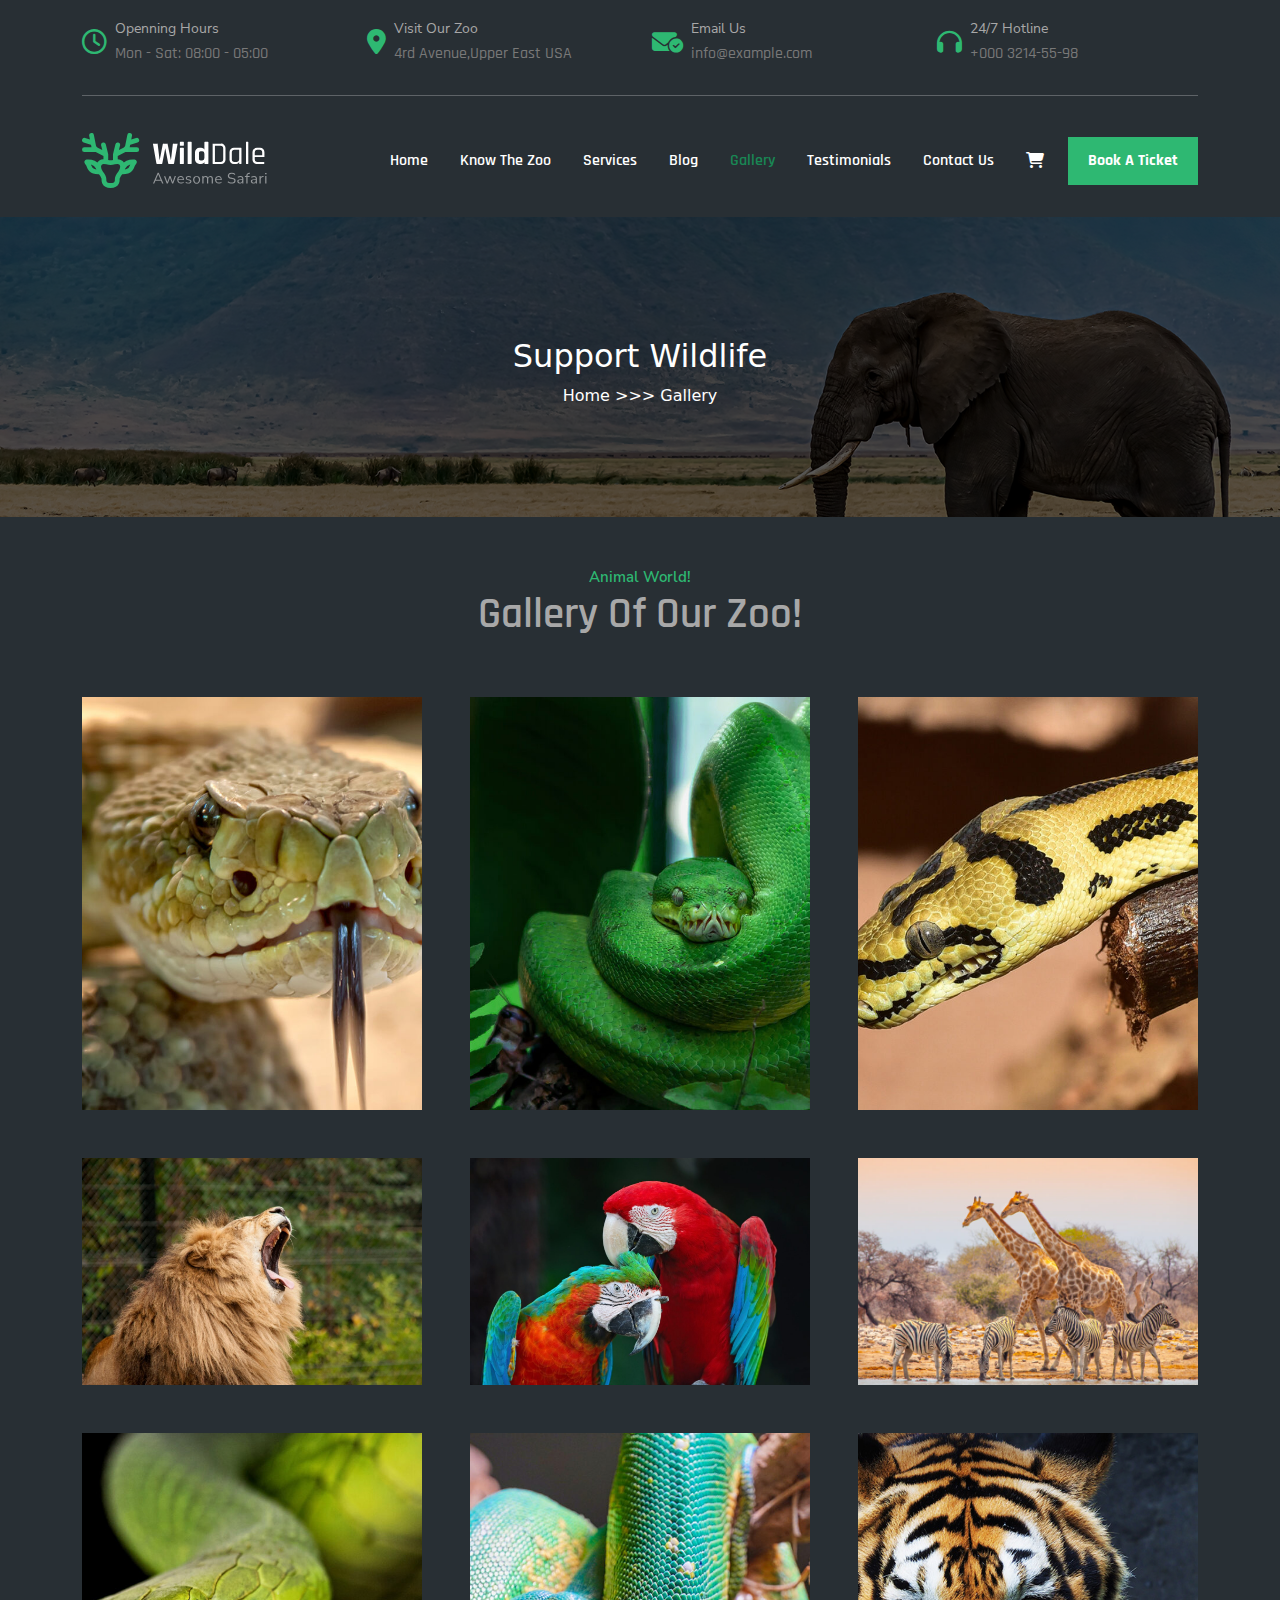
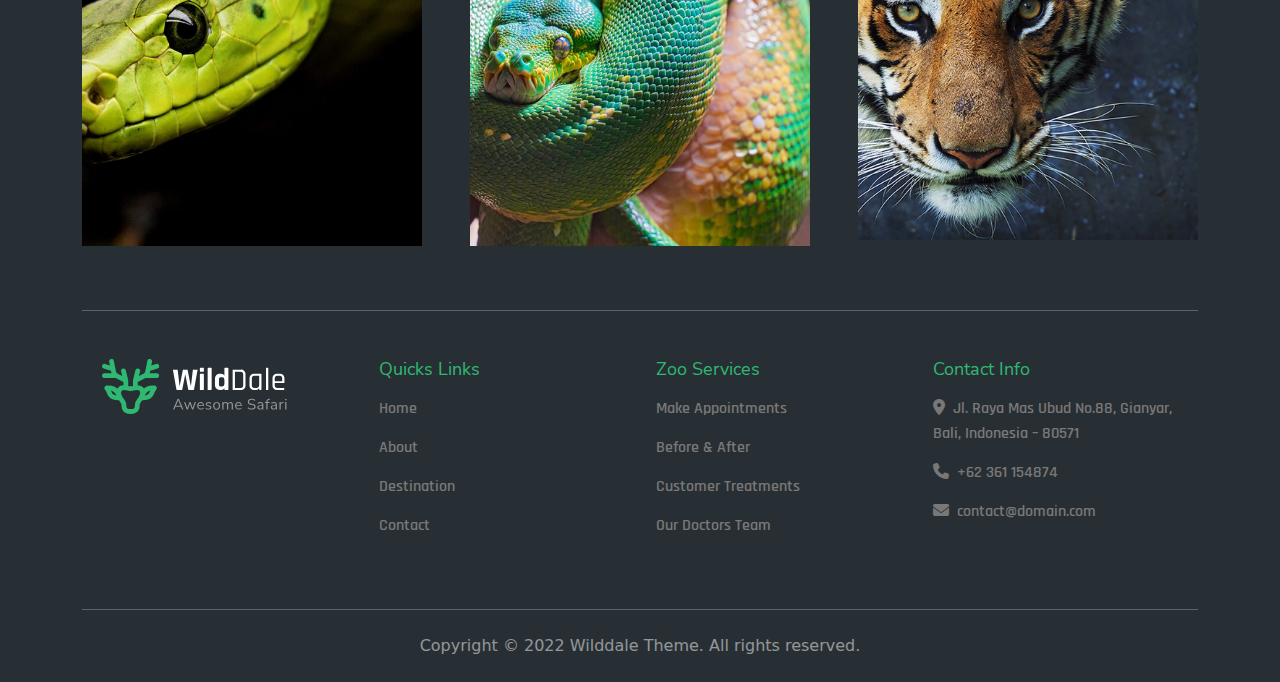
<file: gallery.html>
<!DOCTYPE html>
<html lang="en">

<head>
  <meta charset="UTF-8">
  <meta http-equiv="X-UA-Compatible" content="IE=edge">
  <meta name="viewport" content="width=device-width, initial-scale=1.0">
  <title>Zoo - Jungle Safari</title>
  <!-- fonts -->
  <link rel="stylesheet" href="css/fonts.css">
  <!-- font awesome -->
  <link rel="stylesheet" href="css/all.min.css">
  <!-- bootstrap -->
  <link rel="stylesheet" href="css/bootstrap.min.css">
  <!-- custom css -->
  <link rel="stylesheet" href="css/style.css">
</head>

<body>
  <!-- header -->
  <section class="header pt-3 d-none d-xl-block">
    <div class="container">
      <div class="row">
        <div class="col-3 d-flex align-items-center">
          <div class="header-icon pe-2">
            <i class="fa-regular fa-clock"></i>
          </div>
          <div class="header-content">
            <span>Openning Hours</span>
            <h5 class="pt-1">Mon - Sat: 08:00 - 05:00</h5>
          </div>
        </div>
        <div class="col-3 d-flex align-items-center">
          <div class="header-icon pe-2">
            <i class="fa-solid fa-location-dot"></i>
          </div>
          <div class="header-content">
            <span>Visit Our Zoo</span>
            <h5 class="pt-1">4rd Avenue,Upper East USA</h5>
          </div>
        </div>
        <div class="col-3 d-flex align-items-center">
          <div class="header-icon pe-2">
            <i class="fa-solid fa-envelope-circle-check"></i>
          </div>
          <div class="header-content">
            <span>Email Us</span>
            <h5 class="pt-1">info@example.com</h5>
          </div>
        </div>
        <div class="col-3 d-flex align-items-center">
          <div class="header-icon pe-2">
            <i class="fa-solid fa-headphones"></i>
          </div>
          <div class="header-content">
            <span>24/7 Hotline</span>
            <h5 class="pt-1">+000 3214-55-98</h5>
          </div>
        </div>
      </div>
    </div>
  </section>

  <!-- horizontal line -->
  <div class="container  pt-2 d-none d-xl-block">
    <hr class="text-white">
  </div>

  <!-- navbar -->
  <nav class="navbar navbar-expand-lg pt-3 pb-4">
    <div class="container">
      <a class="navbar-brand" href="#">
        <img src="img/logo-green-light-wilddale.svg" alt="">
      </a>
      <button class="navbar-toggler" type="button" data-bs-toggle="collapse" data-bs-target="#navbarSupportedContent"
        aria-controls="navbarSupportedContent" aria-expanded="false" aria-label="Toggle navigation">
        <span class="navbar-toggler-icon"><i class="fa-solid fa-bars text-white"></i></span>
      </button>
      <div class="collapse navbar-collapse" id="navbarSupportedContent">
        <ul class="navbar-nav ms-auto mb-2 mb-lg-0">
          <li class="nav-item p-2">
            <a class="nav-link text-white" aria-current="page" href="index.html">Home</a>
          </li>
          <li class="nav-item p-2">
            <a class="nav-link text-white" aria-current="page" href="about.html">Know The Zoo</a>
          </li>
          <li class="nav-item p-2">
            <a class="nav-link text-white" aria-current="page" href="services.html">Services</a>
          </li>
          <li class="nav-item p-2">
            <a class="nav-link text-white" aria-current="page" href="blog.html">Blog</a>
          </li>
          <li class="nav-item p-2">
            <a class="nav-link active text-success" aria-current="page" href="gallery.html">Gallery</a>
          </li>
          <li class="nav-item p-2">
            <a class="nav-link text-white" aria-current="page" href="#">Testimonials</a>
          </li>
          <li class="nav-item p-2">
            <a class="nav-link text-white" aria-current="page" href="#">Contact Us</a>
          </li>
        </ul>
        <a href="#">
          <i class="fa-solid fa-cart-shopping ps-3 pe-4 text-white"></i>
        </a>
        <button class="d-none d-xl-block">Book A Ticket</button>
      </div>
    </div>
  </nav>

  <section class="gallery-page">
    <div class="banner">
      <div class="banner-overlay">
        <div class="banner-title text-center">
          <h2 class="text-white">Support Wildlife</h2>
          <span class="text-white">Home >>> Gallery</span>
        </div>
      </div>
    </div>
  </section>

  <section>
    <div class="container">
        <div class="title py-5">
            <span>Animal World!</span>
            <h2>Gallery Of Our Zoo!</h2>
          </div>
        <div class="row g-5">
            <div class="col-12 col-md-6 col-xl-4">
                <div class="gallery-img">
                    <img src="img/1-580x705.jpg" alt="" class="w-100">
                    <div class="gallery-content">
                      <span>Mammals</span>
                      <h6>Anaconda</h6>
                    </div>
                </div>
                
            </div>
            <div class="col-12 col-md-6 col-xl-4">
                <div class="gallery-img">
                    <img src="img/2-580x705.jpg" alt="" class="w-100">
                    <div class="gallery-content">
                      <span>Mammals</span>
                      <h6>Snake</h6>
                    </div>
                </div>
            </div>
            <div class="col-12 col-md-6 col-xl-4">
                <div class="gallery-img">
                    <img src="img/3-580x705.jpg" alt="" class="w-100 ">
                    <div class="gallery-content">
                      <span>Mammals</span>
                      <h6>Snake</h6>
                    </div>
                </div>
            </div>
            <div class="col-12 col-md-6 col-xl-4">
                <div class="gallery-img">
                    <img src="img/close-up-image-of-fierce-lion-roaring-fangs-wild-beast-wild-animal--e1615513682383.jpg" alt="" class="w-100 ">
                    <div class="gallery-content">
                      <span>Mammals</span>
                      <h6>Lion</h6>
                    </div>
                </div>
            </div>
            <div class="col-12 col-md-6 col-xl-4">
                <div class="gallery-img">
                    <img src="img/greenwinged-macaw-and-harlequin-macaw-e1615518500670.jpg" alt="" class="w-100">
                    <div class="gallery-content">
                      <span>Mammals</span>
                      <h6>Parrot</h6>
                    </div>
                </div>
            </div>
            <div class="col-12 col-md-6 col-xl-4">
                <div class="gallery-img">
                    <img src="img/post-12-768x512.jpg" alt="" class="w-100 ">
                    <div class="gallery-content">
                      <span>Mammals</span>
                      <h6>Giraffes</h6>
                    </div>
                </div>
            </div>
            <div class="col-12 col-md-6 col-xl-4">
                <div class="gallery-img">
                    <img src="img/5-580x705.jpg" alt="" class="w-100">
                    <div class="gallery-content">
                      <span>Mammals</span>
                      <h6>snake</h6>
                    </div>
                </div>
            </div>
            <div class="col-12 col-md-6 col-xl-4">
                <div class="gallery-img">
                    <img src="img/7-580x705.jpg" alt="" class="w-100 ">
                    <div class="gallery-content">
                      <span>Mammals</span>
                      <h6>Sanke</h6>
                    </div>
                </div>
            </div>
            <div class="col-12 col-md-6 col-xl-4">
                <div class="gallery-img">
                    <img src="img/img-box.jpg" alt="" class="w-100">
                    <div class="gallery-content">
                      <span>Mammals</span>
                      <h6>Tiger</h6>
                    </div>
                </div>
            </div>

        </div>
    </div>
  </section>

    <!-- horizontal line -->
    <div class="container pt-5">
      <hr class="text-white">
    </div>
  
  <!-- footer -->
  <footer>
    <div class="container">
      <div class="row p-3">
        <div class="col-12 col-sm-6 col-lg-3 p-3">
          <img src="img/logo-green-light-wilddale.svg" alt="">
        </div>
        <div class="col-12 col-sm-6 col-lg-3 p-3">
          <h2>Quicks Links</h2>
          <ul>
            <li>
              <a href="#">Home</a>
            </li>
            <li>
              <a href="#">About</a>
            </li>
            <li>
              <a href="#">Destination</a>
            </li>
            <li>
              <a href="#">Contact</a>
            </li>
          </ul>
        </div>
        <div class="col-12 col-sm-6 col-lg-3 p-3">
          <h2>Zoo Services</h2>
          <ul>
            <li>
              <a href="#">Make Appointments</a>
            </li>
            <li>
              <a href="#">Before & After</a>
            </li>
            <li>
              <a href="#">Customer Treatments</a>
            </li>
            <li>
              <a href="#">Our Doctors Team</a>
            </li>
          </ul>
        </div>
        <div class="col-12 col-sm-6 col-lg-3 p-3">
          <h2>Contact Info</h2>
          <ul>
            <li>
              <a href="#"><i class="fa-solid fa-location-dot pe-2"></i>Jl. Raya Mas Ubud No.88, Gianyar, Bali, Indonesia – 80571</a>
            </li>
            <li>
              <a href="#"><i class="fa-solid fa-phone pe-2"></i>+62 361 154874</a>
            </li>
            <li>
              <a href="#"><i class="fa-solid fa-envelope pe-2"></i>contact@domain.com</a>
            </li>
          </ul>
        </div>
      </div>
    </div>
  </footer>
  <!-- horizontal line -->
  <div class="container">
    <hr class="text-white">
  </div>

  <div class="last text-white-50 text-center pt-2 pb-4">
    Copyright © 2022 Wilddale Theme. All rights reserved.
  </div>

  <!-- <script src="js/bootstrap.min.js"></script> -->
  <script src="js/bootstrap.bundle.min.js"></script>
  <!-- <script src="js/popper.min.js"></script> -->
</body>

</html>
</file>
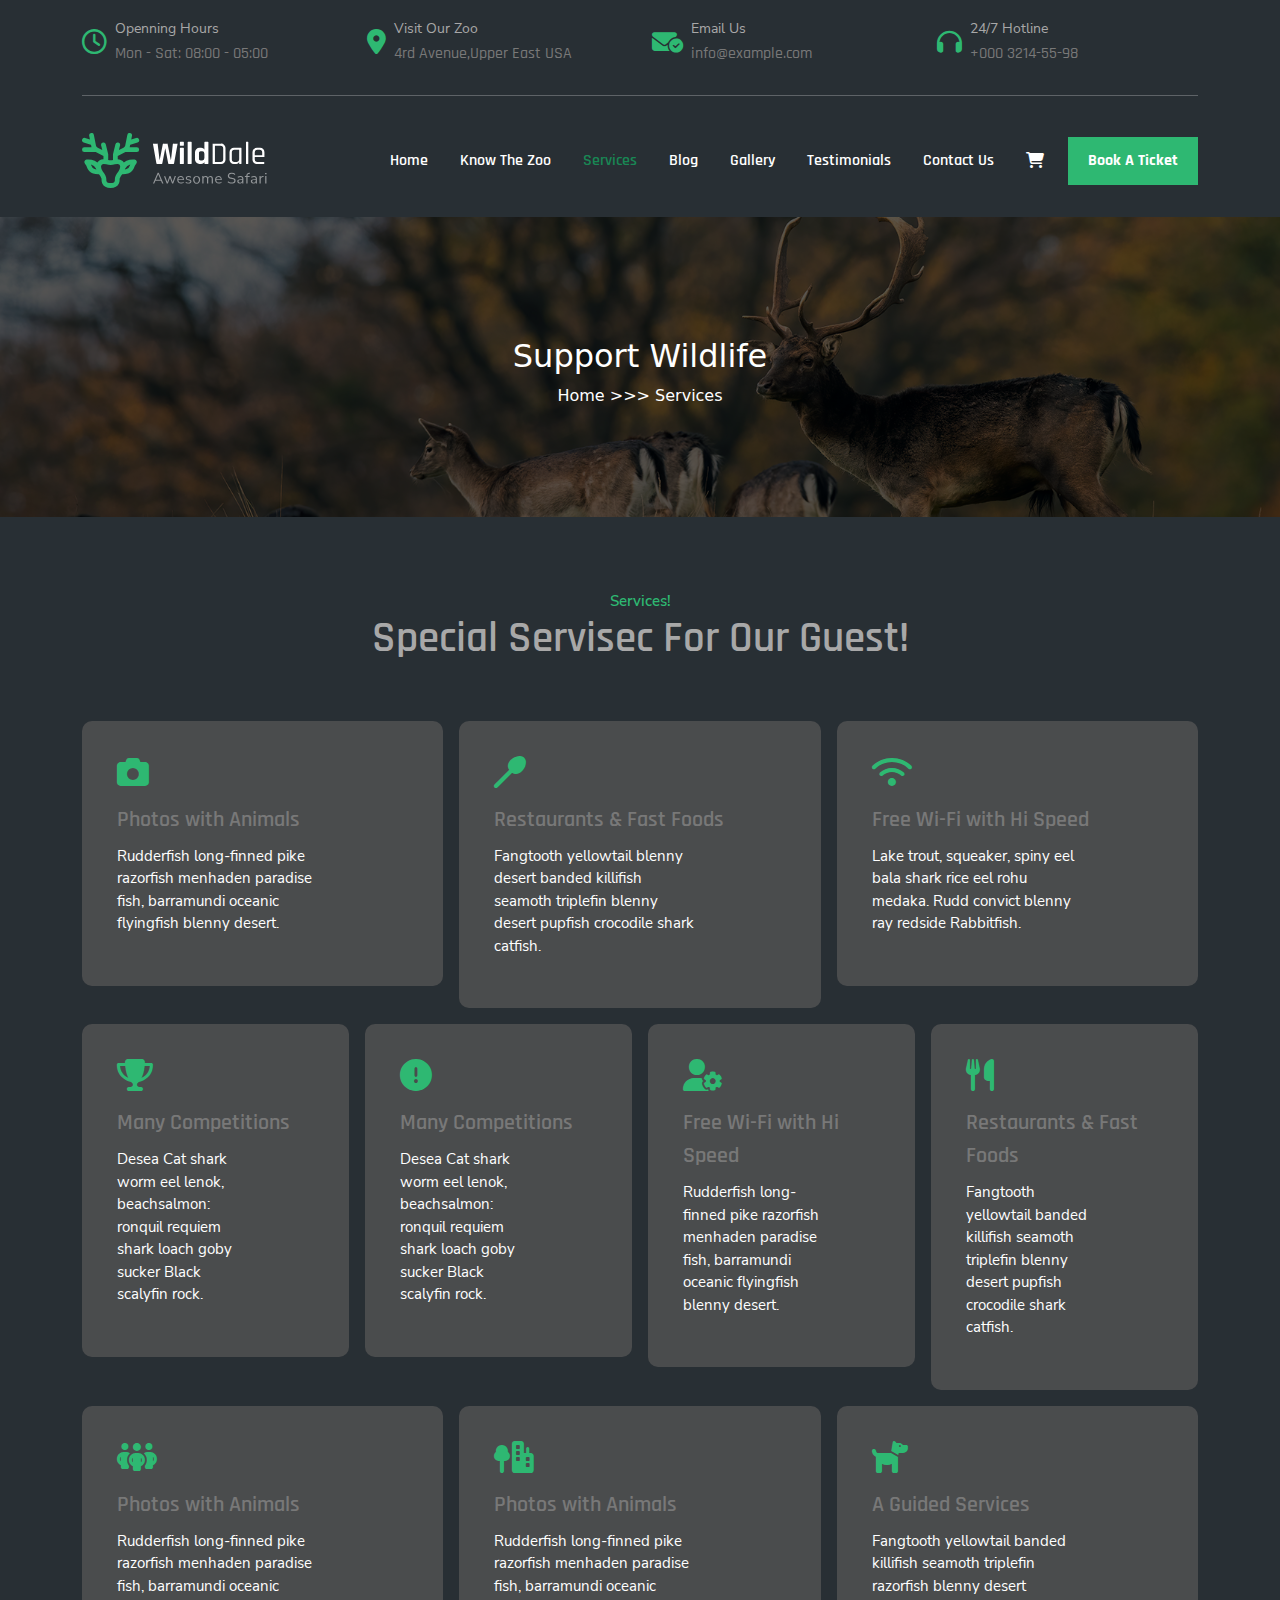
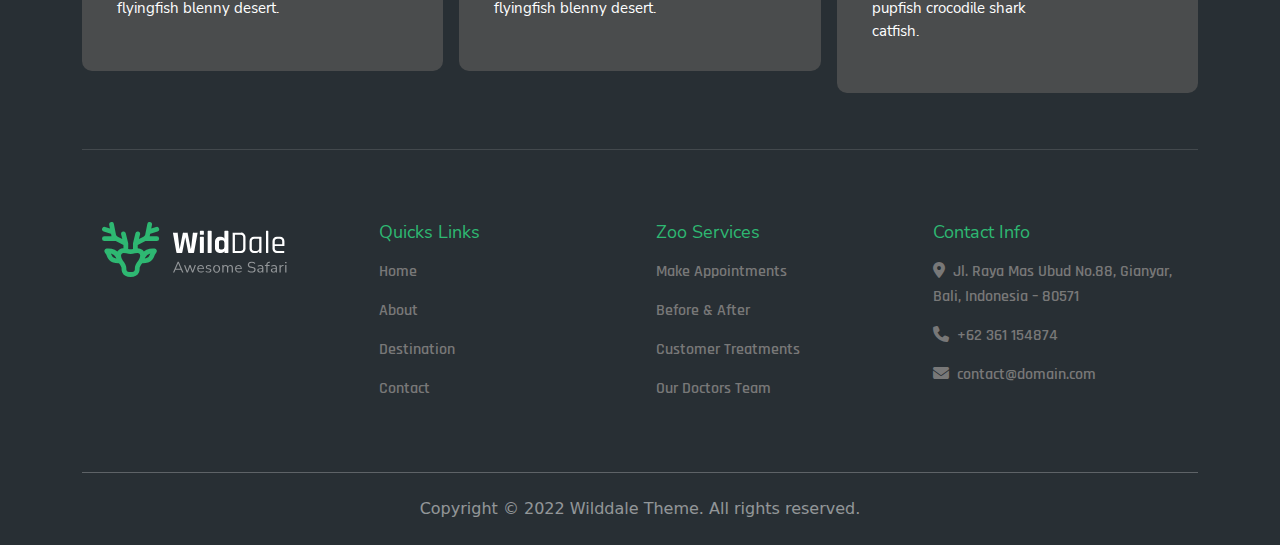
<file: services.html>
<!DOCTYPE html>
<html lang="en">

<head>
  <meta charset="UTF-8">
  <meta http-equiv="X-UA-Compatible" content="IE=edge">
  <meta name="viewport" content="width=device-width, initial-scale=1.0">
  <title>Zoo - Jungle Safari</title>
  <!-- fonts -->
  <link rel="stylesheet" href="css/fonts.css">
  <!-- font awesome -->
  <link rel="stylesheet" href="css/all.min.css">
  <!-- bootstrap -->
  <link rel="stylesheet" href="css/bootstrap.min.css">
  <!-- custom css -->
  <link rel="stylesheet" href="css/style.css">
</head>

<body>
  <!-- header -->
  <section class="header pt-3 d-none d-xl-block">
    <div class="container">
      <div class="row">
        <div class="col-3 d-flex align-items-center">
          <div class="header-icon pe-2">
            <i class="fa-regular fa-clock"></i>
          </div>
          <div class="header-content">
            <span>Openning Hours</span>
            <h5 class="pt-1">Mon - Sat: 08:00 - 05:00</h5>
          </div>
        </div>
        <div class="col-3 d-flex align-items-center">
          <div class="header-icon pe-2">
            <i class="fa-solid fa-location-dot"></i>
          </div>
          <div class="header-content">
            <span>Visit Our Zoo</span>
            <h5 class="pt-1">4rd Avenue,Upper East USA</h5>
          </div>
        </div>
        <div class="col-3 d-flex align-items-center">
          <div class="header-icon pe-2">
            <i class="fa-solid fa-envelope-circle-check"></i>
          </div>
          <div class="header-content">
            <span>Email Us</span>
            <h5 class="pt-1">info@example.com</h5>
          </div>
        </div>
        <div class="col-3 d-flex align-items-center">
          <div class="header-icon pe-2">
            <i class="fa-solid fa-headphones"></i>
          </div>
          <div class="header-content">
            <span>24/7 Hotline</span>
            <h5 class="pt-1">+000 3214-55-98</h5>
          </div>
        </div>
      </div>
    </div>
  </section>

  <!-- horizontal line -->
  <div class="container  pt-2 d-none d-xl-block">
    <hr class="text-white">
  </div>

  <!-- navbar -->
  <nav class="navbar navbar-expand-lg pt-3 pb-4">
    <div class="container">
      <a class="navbar-brand" href="#">
        <img src="img/logo-green-light-wilddale.svg" alt="">
      </a>
      <button class="navbar-toggler" type="button" data-bs-toggle="collapse" data-bs-target="#navbarSupportedContent"
        aria-controls="navbarSupportedContent" aria-expanded="false" aria-label="Toggle navigation">
        <span class="navbar-toggler-icon"><i class="fa-solid fa-bars text-white"></i></span>
      </button>
      <div class="collapse navbar-collapse" id="navbarSupportedContent">
        <ul class="navbar-nav ms-auto mb-2 mb-lg-0">
          <li class="nav-item p-2">
            <a class="nav-link text-white" aria-current="page" href="index.html">Home</a>
          </li>
          <li class="nav-item p-2">
            <a class="nav-link text-white" aria-current="page" href="about.html">Know The Zoo</a>
          </li>
          <li class="nav-item p-2">
            <a class="nav-link active text-success" aria-current="page" href="services.html">Services</a>
          </li>
          <li class="nav-item p-2">
            <a class="nav-link text-white" aria-current="page" href="blog.html">Blog</a>
          </li>
          <li class="nav-item p-2">
            <a class="nav-link text-white" aria-current="page" href="gallery.html">Gallery</a>
          </li>
          <li class="nav-item p-2">
            <a class="nav-link text-white" aria-current="page" href="#">Testimonials</a>
          </li>
          <li class="nav-item p-2">
            <a class="nav-link text-white" aria-current="page" href="#">Contact Us</a>
          </li>
        </ul>
        <a href="#">
          <i class="fa-solid fa-cart-shopping ps-3 pe-4 text-white"></i>
        </a>
        <button class="d-none d-xl-block">Book A Ticket</button>
      </div>
    </div>
  </nav>

  <section class="service-page">
    <div class="banner">
      <div class="banner-overlay">
        <div class="banner-title text-center">
          <h2 class="text-white">Support Wildlife</h2>
          <span class="text-white">Home >>> Services</span>
        </div>
      </div>
    </div>
  </section>

  <section class="py-4">
    <div class="container">
      <div class="title pt-5">
        <span>Services!</span>
        <h2>Special Servisec For Our Guest!</h2>
      </div>
      <div class="row g-3 pt-5">
        <div class="col-12 col-md-6 col-xl-4">
          <div class="guest-service">
            <i class="fa-solid fa-camera pb-3"></i>
            <span class="d-block">Photos with Animals</span>
            <p class="pt-2">Rudderfish long-finned pike razorfish menhaden paradise fish, barramundi oceanic flyingfish
              blenny desert.</p>
          </div>
        </div>
        <div class="col-12 col-md-6 col-xl-4">
          <div class="guest-service">
            <i class="fa-solid fa-spoon pb-3"></i>
            <span class="d-block">Restaurants & Fast Foods</span>
            <p class="pt-2">Fangtooth yellowtail blenny desert banded killifish seamoth triplefin blenny desert  pupfish crocodile shark catfish.</p>
          </div>
        </div>
        <div class="col-12 col-md-6 col-xl-4">
          <div class="guest-service">
            <i class="fa-solid fa-wifi pb-3"></i>
            <span class="d-block">Free Wi-Fi with Hi Speed</span>
            <p class="pt-2">Lake trout, squeaker, spiny eel bala shark rice eel rohu medaka. Rudd convict  blenny ray redside Rabbitfish.</p>
          </div>
        </div>
        <div class="col-12 col-md-6 col-xl-3">
          <div class="guest-service">
            <i class="fa-solid fa-trophy pb-3"></i>
            <span class="d-block">Many Competitions</span>
            <p class="pt-2">Desea Cat shark worm eel lenok, beachsalmon: ronquil requiem shark loach goby sucker Black scalyfin rock.</p>
          </div>
        </div>
        <div class="col-12 col-md-6 col-xl-3">
          <div class="guest-service">
            <i class="fa-solid fa-circle-exclamation pb-3"></i>
            <span class="d-block">Many Competitions</span>
            <p class="pt-2">Desea Cat shark worm eel lenok, beachsalmon: ronquil requiem shark loach goby sucker Black scalyfin rock.</p>
          </div>
        </div>
        <div class="col-12 col-md-6 col-xl-3">
          <div class="guest-service">
            <i class="fa-solid fa-user-gear pb-3"></i>
            <span class="d-block">Free Wi-Fi with Hi Speed</span>
            <p class="pt-2">Rudderfish long-finned pike razorfish menhaden paradise fish, barramundi oceanic flyingfish
              blenny desert.</p>
          </div>
        </div>
        <div class="col-12 col-md-6 col-xl-3">
          <div class="guest-service">
            <i class="fa-solid fa-utensils pb-3"></i>
            <span class="d-block">Restaurants & Fast Foods</span>
            <p class="pt-2">Fangtooth yellowtail banded killifish seamoth triplefin blenny desert pupfish crocodile shark catfish.</p>
          </div>
        </div>
        <div class="col-12 col-md-6 col-xl-4">
          <div class="guest-service">
            <i class="fa-solid fa-people-group pb-3"></i>
            <span class="d-block">Photos with Animals</span>
            <p class="pt-2">Rudderfish long-finned pike razorfish menhaden paradise fish, barramundi oceanic flyingfish
              blenny desert.</p>
          </div>
        </div>
        <div class="col-12 col-md-6 col-xl-4">
          <div class="guest-service">
            <i class="fa-solid fa-tree-city pb-3"></i>
            <span class="d-block">Photos with Animals</span>
            <p class="pt-2">Rudderfish long-finned pike razorfish menhaden paradise fish, barramundi oceanic flyingfish
              blenny desert.</p>
          </div>
        </div>
        <div class="col-12 col-md-6 col-xl-4">
          <div class="guest-service">
            <i class="fa-solid fa-dog pb-3"></i>
            <span class="d-block">A Guided Services</span>
            <p class="pt-2">Fangtooth yellowtail banded killifish seamoth triplefin razorfish blenny desert pupfish crocodile shark catfish.</p>
          </div>
        </div>
      </div>
    </div>
  </section>

  <!-- horizontal line -->
  <div class="container pt-3 py-4">
    <hr class="text-white-50">
  </div>

  <!-- footer -->
  <footer>
    <div class="container">
      <div class="row p-3">
        <div class="col-12 col-sm-6 col-lg-3 p-3">
          <img src="img/logo-green-light-wilddale.svg" alt="">
        </div>
        <div class="col-12 col-sm-6 col-lg-3 p-3">
          <h2>Quicks Links</h2>
          <ul>
            <li>
              <a href="#">Home</a>
            </li>
            <li>
              <a href="#">About</a>
            </li>
            <li>
              <a href="#">Destination</a>
            </li>
            <li>
              <a href="#">Contact</a>
            </li>
          </ul>
        </div>
        <div class="col-12 col-sm-6 col-lg-3 p-3">
          <h2>Zoo Services</h2>
          <ul>
            <li>
              <a href="#">Make Appointments</a>
            </li>
            <li>
              <a href="#">Before & After</a>
            </li>
            <li>
              <a href="#">Customer Treatments</a>
            </li>
            <li>
              <a href="#">Our Doctors Team</a>
            </li>
          </ul>
        </div>
        <div class="col-12 col-sm-6 col-lg-3 p-3">
          <h2>Contact Info</h2>
          <ul>
            <li>
              <a href="#"><i class="fa-solid fa-location-dot pe-2"></i>Jl. Raya Mas Ubud No.88, Gianyar, Bali, Indonesia – 80571</a>
            </li>
            <li>
              <a href="#"><i class="fa-solid fa-phone pe-2"></i>+62 361 154874</a>
            </li>
            <li>
              <a href="#"><i class="fa-solid fa-envelope pe-2"></i>contact@domain.com</a>
            </li>
          </ul>
        </div>
      </div>
    </div>
  </footer>

  <!-- horizontal line -->
  <div class="container">
    <hr class="text-white">
  </div>

  <div class="last text-white-50 text-center pt-2 pb-4">
    Copyright © 2022 Wilddale Theme. All rights reserved.
  </div>

  <!-- <script src="js/bootstrap.min.js"></script> -->
  <script src="js/bootstrap.bundle.min.js"></script>
  <!-- <script src="js/popper.min.js"></script> -->
</body>

</html>
</file>
<file: css/fonts.css>
@font-face {
    font-family: 'Nunito Sans';
    src: url('../fonts/../fonts/../fonts/NunitoSans-Bold.woff2') format('woff2'),
        url('../fonts/../fonts/../fonts/NunitoSans-Bold.woff') format('woff');
    font-weight: bold;
    font-style: normal;
    font-display: swap;
}

@font-face {
    font-family: 'Nunito Sans';
    src: url('../fonts/../fonts/../fonts/NunitoSans-BlackItalic.woff2') format('woff2'),
        url('../fonts/../fonts/../fonts/NunitoSans-BlackItalic.woff') format('woff');
    font-weight: 900;
    font-style: italic;
    font-display: swap;
}

@font-face {
    font-family: 'Nunito Sans';
    src: url('../fonts/../fonts/../fonts/NunitoSans-Black.woff2') format('woff2'),
        url('../fonts/../fonts/../fonts/NunitoSans-Black.woff') format('woff');
    font-weight: 900;
    font-style: normal;
    font-display: swap;
}

@font-face {
    font-family: 'Nunito Sans';
    src: url('../fonts/../fonts/../fonts/NunitoSans-ExtraBold.woff2') format('woff2'),
        url('../fonts/../fonts/../fonts/NunitoSans-ExtraBold.woff') format('woff');
    font-weight: bold;
    font-style: normal;
    font-display: swap;
}

@font-face {
    font-family: 'Nunito Sans';
    src: url('../fonts/../fonts/../fonts/NunitoSans-ExtraBoldItalic.woff2') format('woff2'),
        url('../fonts/../fonts/../fonts/NunitoSans-ExtraBoldItalic.woff') format('woff');
    font-weight: bold;
    font-style: italic;
    font-display: swap;
}

@font-face {
    font-family: 'Nunito Sans';
    src: url('../fonts/../fonts/../fonts/NunitoSans-ExtraLight.woff2') format('woff2'),
        url('../fonts/../fonts/../fonts/NunitoSans-ExtraLight.woff') format('woff');
    font-weight: 200;
    font-style: normal;
    font-display: swap;
}

@font-face {
    font-family: 'Nunito Sans';
    src: url('../fonts/../fonts/../fonts/NunitoSans-ExtraLightItalic.woff2') format('woff2'),
        url('../fonts/../fonts/../fonts/NunitoSans-ExtraLightItalic.woff') format('woff');
    font-weight: 200;
    font-style: italic;
    font-display: swap;
}

@font-face {
    font-family: 'Nunito Sans';
    src: url('../fonts/../fonts/../fonts/NunitoSans-BoldItalic.woff2') format('woff2'),
        url('../fonts/../fonts/../fonts/NunitoSans-BoldItalic.woff') format('woff');
    font-weight: bold;
    font-style: italic;
    font-display: swap;
}

@font-face {
    font-family: 'Nunito Sans';
    src: url('../fonts/../fonts/../fonts/NunitoSans-LightItalic.woff2') format('woff2'),
        url('../fonts/../fonts/../fonts/NunitoSans-LightItalic.woff') format('woff');
    font-weight: 300;
    font-style: italic;
    font-display: swap;
}

@font-face {
    font-family: 'Nunito Sans';
    src: url('../fonts/../fonts/../fonts/NunitoSans-Italic.woff2') format('woff2'),
        url('../fonts/../fonts/../fonts/NunitoSans-Italic.woff') format('woff');
    font-weight: normal;
    font-style: italic;
    font-display: swap;
}

@font-face {
    font-family: 'Nunito Sans';
    src: url('../fonts/../fonts/../fonts/NunitoSans-Light.woff2') format('woff2'),
        url('../fonts/../fonts/../fonts/NunitoSans-Light.woff') format('woff');
    font-weight: 300;
    font-style: normal;
    font-display: swap;
}

@font-face {
    font-family: 'Nunito Sans';
    src: url('../fonts/../fonts/../fonts/NunitoSans-Regular.woff2') format('woff2'),
        url('../fonts/../fonts/../fonts/NunitoSans-Regular.woff') format('woff');
    font-weight: normal;
    font-style: normal;
    font-display: swap;
}

@font-face {
    font-family: 'Nunito Sans';
    src: url('../fonts/../fonts/../fonts/NunitoSans-SemiBoldItalic.woff2') format('woff2'),
        url('../fonts/../fonts/../fonts/NunitoSans-SemiBoldItalic.woff') format('woff');
    font-weight: 600;
    font-style: italic;
    font-display: swap;
}

@font-face {
    font-family: 'Nunito Sans';
    src: url('../fonts/../fonts/../fonts/NunitoSans-SemiBold.woff2') format('woff2'),
        url('../fonts/../fonts/../fonts/NunitoSans-SemiBold.woff') format('woff');
    font-weight: 600;
    font-style: normal;
    font-display: swap;
}

@font-face {
    font-family: 'Rajdhani';
    src: url('../fonts/../fonts/../fonts/Rajdhani-Bold.woff2') format('woff2'),
        url('../fonts/../fonts/../fonts/Rajdhani-Bold.woff') format('woff');
    font-weight: bold;
    font-style: normal;
    font-display: swap;
}

@font-face {
    font-family: 'Rajdhani';
    src: url('../fonts/../fonts/../fonts/Rajdhani-Light.woff2') format('woff2'),
        url('../fonts/../fonts/../fonts/Rajdhani-Light.woff') format('woff');
    font-weight: 300;
    font-style: normal;
    font-display: swap;
}

@font-face {
    font-family: 'Rajdhani';
    src: url('../fonts/../fonts/../fonts/Rajdhani-Medium.woff2') format('woff2'),
        url('../fonts/../fonts/../fonts/Rajdhani-Medium.woff') format('woff');
    font-weight: 500;
    font-style: normal;
    font-display: swap;
}

@font-face {
    font-family: 'Rajdhani';
    src: url('../fonts/../fonts/../fonts/Rajdhani-Regular.woff2') format('woff2'),
        url('../fonts/../fonts/../fonts/Rajdhani-Regular.woff') format('woff');
    font-weight: normal;
    font-style: normal;
    font-display: swap;
}

@font-face {
    font-family: 'Rajdhani';
    src: url('../fonts/../fonts/../fonts/Rajdhani-SemiBold.woff2') format('woff2'),
        url('../fonts/../fonts/../fonts/Rajdhani-SemiBold.woff') format('woff');
    font-weight: 600;
    font-style: normal;
    font-display: swap;
}
</file>
<file: css/style.css>
:root{
   --green:#2eb872;
   --white:#fff;
   --black:#000000;
   --black-600:#232323;
   --grey:#a8a8a8;
   --dark-grey:#787878;
   --nunito-font:'Nunito Sans';
   --rajdhani-font:'Rajdhani';
}
body{
    background-color: #282f34;
}
a{
    text-decoration: none;
}
ol, ul{
    list-style: none;
    padding-left: 0px;
}

/* header */
.header i{
    font-size: 25px;
    color: var(--green);
}
.header span{
    font-size: 14px;
    font-family: var(--nunito-font);
    color: var(--grey);
    font-weight: 400;
}
.header h5{
    font-size: 16px;
    font-family: var(--rajdhani-font);
    color: var(--dark-grey);
}

/* navbar */
.navbar .navbar-collapse button{
    padding: 12px 15px;
    background-color: var(--green);
    color: var(--white);
    border: none;
}
.navbar .navbar-collapse ul li a{
    font-family: var(--rajdhani-font);
    font-weight: 600;
    transition: all 0.5s;
}
.navbar .navbar-collapse ul li a:hover{
    color: var(--green)!important;
}

.navbar .navbar-collapse button{
    padding: 12px 20px;
    background-color: var(--green);
    border: none;
    color: var(--white);
    font-family: var(--rajdhani-font);
    font-weight: 800;
    transition: all 0.5s;
}
.navbar .navbar-collapse button:hover{
    color: var(--green);
    background-color: var(--white);
}
.navbar-toggler:focus{
    box-shadow: none;
}
/* banner-cursoul */
.banner{
    background-image: url(../img/slider-11.jpg);
    background-size: cover;
}
.banner .banner-content h2, .banner .banner-content span{
    color: var(--white);
    font-size: 56px;
    position: relative;
    font-family: var(--rajdhani-font);
    font-weight: 700;
}
.banner .banner-content span{
    color: var(--green);
}
.banner .banner-content h2::after{
    content: '';
    box-sizing: border-box;
    width: 150px;
    height: 3px;
    background-color: var(--green);
    position: absolute;
    left: 285px;
    top: 38px;
}
.banner .banner-content p{
    font-family: var(--nunito-font);
    font-size: 15px;
    color: var(--grey);
    width: 70%;
}
.banner .banner-content button{
    padding: 12px 20px;
    background-color: var(--green);
    border: none;
    color: var(--white);
    font-family: var(--rajdhani-font);
    font-weight: 800;
    transition: all 0.5s;
}
.banner .banner-content button:hover{
    color: var(--black);
}

/* title */
.title{
    text-align: center;
}
.title span{
    font-size: 15px;
    font-family: var(--nunito-font);
    color: var(--green);
    font-weight: 600;
}
.title h2{
    font-size: 43px;
    font-family: var(--rajdhani-font);
    color: var(--grey);
    font-weight: 600;
}

/* services */
.services{
    padding: 20px;
}
.services div, .guest-service{
    background-color: #545454c9;
    border-radius: 10px;
    padding: 35px;
}
.services div:hover i, .guest-service:hover i{
   transform: rotateY(180deg);  
}
.services i, .guest-service i{
    font-size: 32px;
    color: var(--green);
    transition: all 0.5s;
}
.services span, .guest-service span{
    color: var(--dark-grey);
    font-family: var(--rajdhani-font);
    font-weight: 600;
    font-size: 22px;
}
.services p,  .guest-service p{
    color: var(--white);
    font-family: var(--nunito-font);
    font-size: 15px;
    width: 70%;
}
.services a{
    color: var(--dark-grey);
    font-family: var(--rajdhani-font);
    font-weight: 600;
    font-size: 15px;
    transition: all 0.3 s;
}
.services a:hover{
    color: var(--green);
}


/* about */
.about-content span{
    font-size: 15px;
    font-family: var(--nunito-font);
    color: var(--green);
    font-weight: 600;
}
.about-content h3{
    font-size: 40px;
    width: 90%;
    padding: 15px 0;
    font-family: var(--rajdhani-font);
    color: var(--grey);
    font-weight: 600;
}
.about-content p{
    font-size: 15px;
    font-family: var(--nunito-font);
    color: var(--dark-grey);
    width: 80%;
    font-weight: 600;
}
.about i{
    color: var(--green);
    font-size: 30px;
}
.about-content .about span{
    color: var(--white);
    font-size: 30px;
    font-family: var(--rajdhani-font);
    padding: 0 0 0 10px;
}
.about-content button{
    font-family: var(--rajdhani-font);
    font-size: 15px;
    font-weight: 600;
}
.button{
    height: 40px;
    width: 130px;
    border: 0;
    background-color: var(--green);
    color: var(--white);
    transition: all 0.3s;
}
.button:hover{
    background-color: var(--dark-grey);
}
/* testimonials-about */
.testimonials-about{
    padding: 20px;
    margin-top: 0;
}
.testimonials-about .content{
    background-color: var(--dark-grey);
    border-radius: 10px;
    padding: 20px 20px 20px 50px;
    position: relative;
}
.testimonials-about .content::before{
    content: '';
    position: absolute;
    box-sizing: border-box;
    border: 1px solid var(--black-600);
    height: 50px;
    left: 20px;
    transition: all 0.5s;
}
.testimonials-about .content:hover::before{
    height: 100px;
}
.testimonials-about .content::after{
    content: '';
    position: absolute;
    box-sizing: border-box;
    border: 1px solid var(--black-600);
    height: 80px;
    left: 14px;
    top: 20px;
    transition: all 0.5s;
}
.testimonials-about .content:hover::after{
    height: 50px;
}
.testimonials-about span{
    color: var(--green);
    font-family: var(--rajdhani-font);
    font-size: 18px;
    font-weight: 700;
    letter-spacing: 1px;
}
.testimonials-about p{
    font-family: var(--nunito-font);
    color: var(--black-600);
    font-size: 15px;
    width: 90%;
}

/* events */
.events .content{
    padding: 25px;
}
.events .content .heading i{
    color: var(--green);
    padding-right: 6px;
}
.events .content .heading h4, .events .content p{
    font-size: 14px;
    color: var(--dark-grey);
    font-family: var(--nunito-font);
}
.events .content span{
    font-family: var(--rajdhani-font);
    font-size: 22px;
    color: var(--grey);
    font-weight: 600;
}
.events .content h6{
    font-size: 15px;
    color: var(--white);
    background-color: var(--green);
    font-family: var(--rajdhani-font);
    height: 30px;
    width: 100px;
    border-radius: 8px;
    text-align: center;
    line-height: 30px;
}
.events img:hover, .events-img img:hover, .about-img img:hover{
    transform: scale(1.1);
}
.events img, .events-img img, .about-img img{
    transition: all 0.5s;
}
.events .events-img, .events-img, .about-img{
    overflow: hidden;
}
/* footer */
footer h2{
    font-size: 18px;
    color: var(--green);
    font-family: var(--nunito-font);
}
footer ul{
    padding-left: 0;
}
footer ul li{
    padding: 7px 0;
}
footer ul li a{
    color: var(--dark-grey);
    font-family: var(--rajdhani-font);
    font-weight: 600;
    transition: all 0.2s;
}
footer ul li a:hover{
    color: var(--green);
}


/* service page */
.service-page .banner{
    background-image: url(../img/t4.jpg);
    background-size: cover;
    padding: 150px 0;
    position: relative;
}
.service-page .banner-overlay, .about-page .banner-overlay, .blog-page .banner-overlay, .gallery-page .banner-overlay{
    position: absolute;
    background-color: rgba(0, 0, 0, 0.648);
    height: 100%;
    width: 100%;
    top: 0;
}
.service-page .banner-title, .about-page .banner-title, .blog-page .banner-title, .gallery-page .banner-title{
    padding-top: 120px;
}

/* about-page */
.about-page .banner{
    background-image: url(../img/t1.jpg);
    background-size: cover;
    padding: 150px 0;
    position: relative;
}
.nav-pills .nav-link.active{
    background-color: var(--green);
    color: var(--white);
    font-family: var(--nunito-font);
}
.nav-link{
   color: var(--white);
   font-family: var(--nunito-font);
}
.nav-link:hover{
    color: var(--white);
}
.tab-content h2{
    color: var(--dark-grey);
    width: 90%;
}
.tab-content p{
    color: var(--grey);
    padding: 10px 0;
    font-family: var(--nunito-font);
    width: 89%;
}
.tab-content ul li{
    color: var(--dark-grey);
    font-family: var(--nunito-font);
}
.about-content img:hover{
    transform: scale(1.1);
}
.about-content{
    overflow: hidden;
}

/* blog-page */
.blog-page .banner{
    background-image: url(../img/01.jpg);
    background-size: cover;
    padding: 150px 0;
    position: relative;
}

.animal-blog .content{
    background-color: #545454c9; 
    padding: 15px;
}
.animal-blog .content span{
    font-size: 14px;
    font-family: var(--nunito-font);
}
.animal-blog .content h5{
    font-size: 23px;
    font-family: var(--rajdhani-font);
    color: var(--black-600);
    font-weight: 600;
}
.animal-blog .content p{
    font-size: 14px;
    font-family: var(--nunito-font);
}
.animal-blog .content a{
    font-size: 15px;
    font-family: var(--rajdhani-font);
    font-weight: 600;
}
.animal-blog .animal-img img:hover{
    transform: scale(1.1);
}
.animal-blog .animal-img img{
    transition: all 0.5s;
}
.animal-blog .animal-img{
    overflow: hidden;
}

/* gallery page */
.gallery-page .banner{
    background-image: url(../img/t3.jpg);
    background-size: cover;
    padding: 150px 0;
    position: relative;
}
 .gallery-img img:hover{
    transform: scale(1.1);
}
 img{
    transition: all 0.5s;
}
 .gallery-img{
    overflow: hidden;
    position: relative;
    transition: all 0.5s;
}
.gallery-content{
    position: absolute;
    background-color: rgba(0, 0, 0, 0.749);
    bottom: 0px;
    opacity: 0;
    height: 100px;
    width: 100%;
    transition: all 0.5s;
    padding:25px 0 0 10px;
}
.gallery-img:hover .gallery-content{
    opacity: 1;
}
.gallery-content span{
    color: var(--green);
}
.gallery-content h6{
    color: var(--grey);
}
</file>
